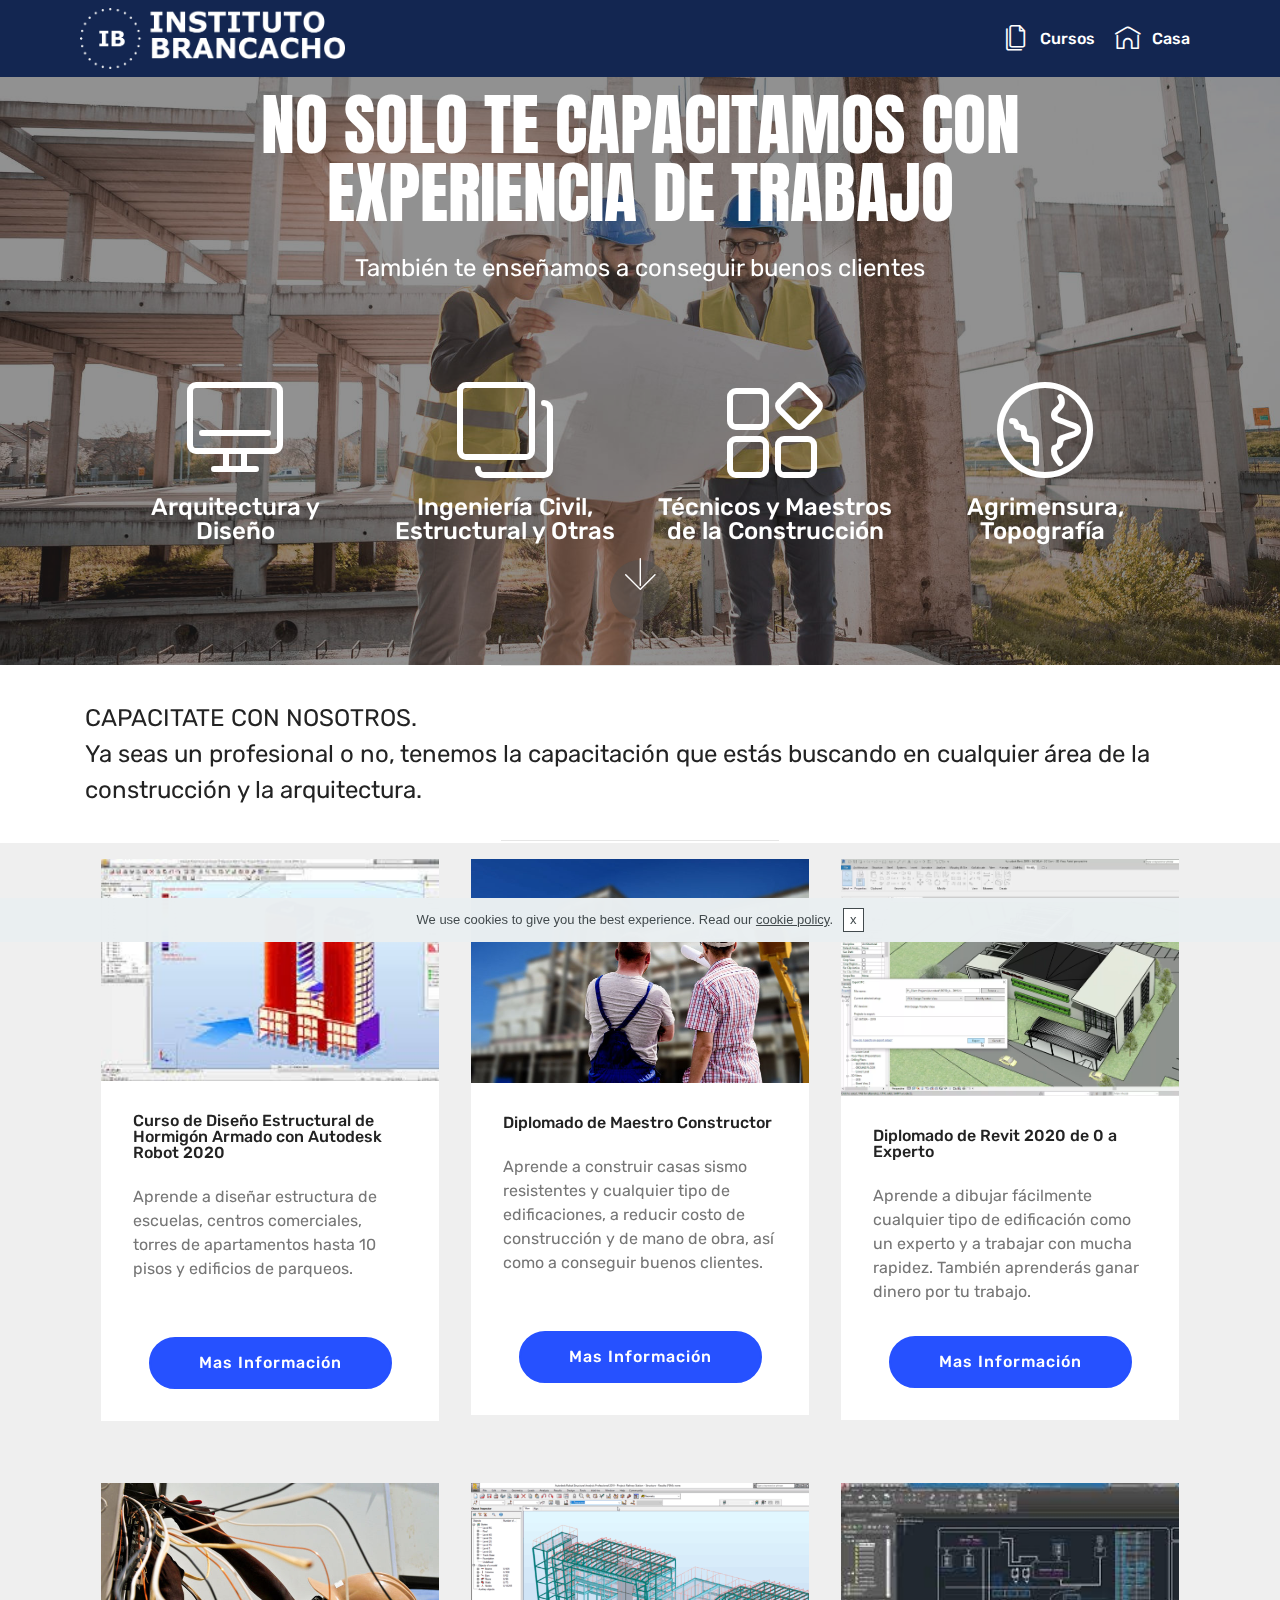
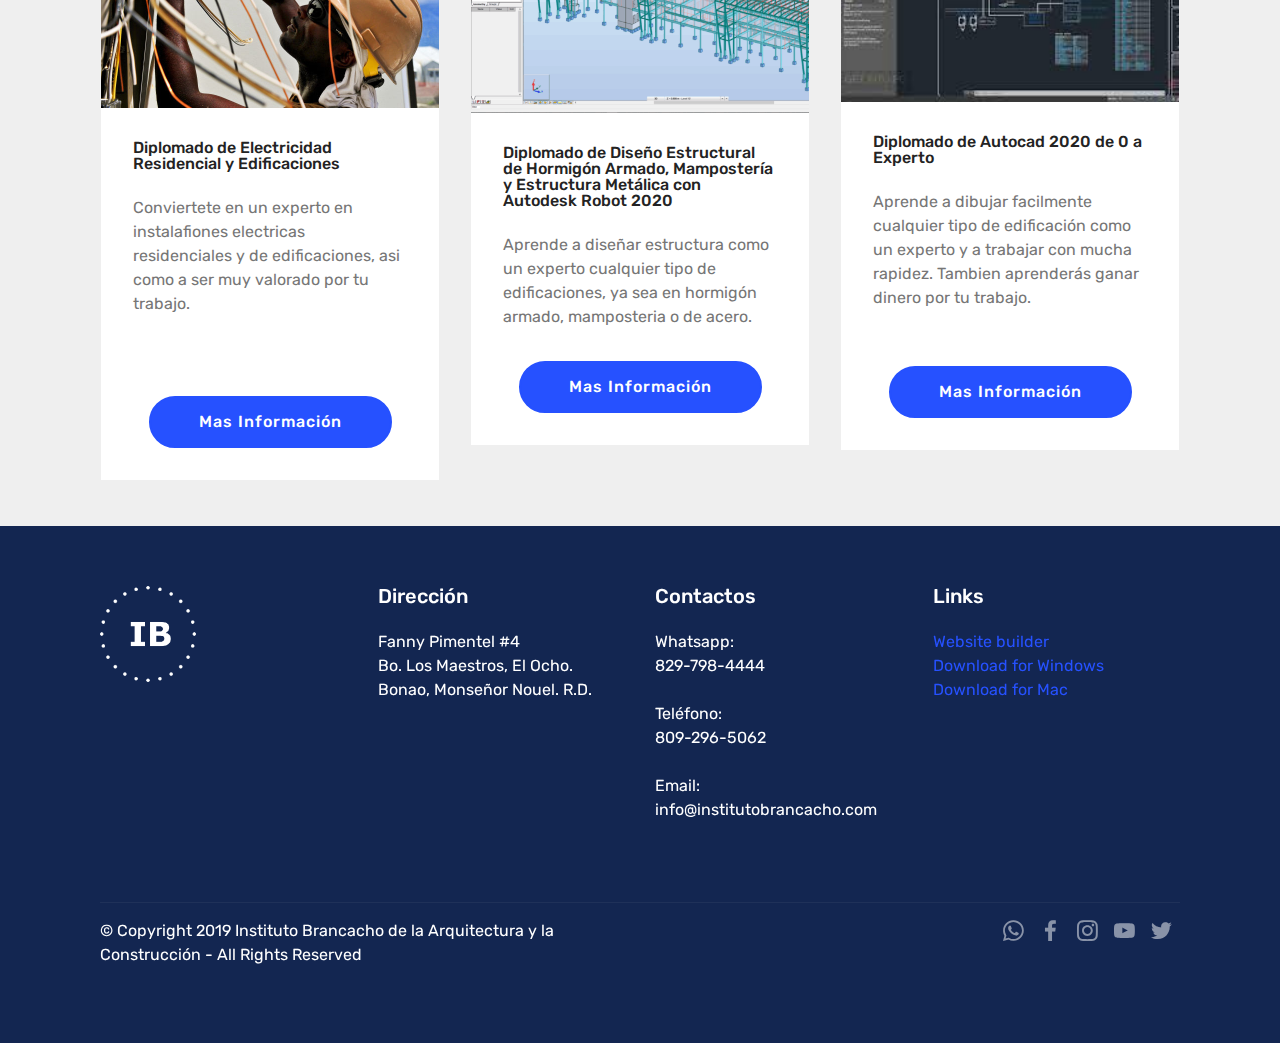
<file: index.html>
<!DOCTYPE html>
<html  >
<head>
  <!-- Site made with Mobirise Website Builder v4.10.15, https://mobirise.com -->
  <meta charset="UTF-8">
  <meta http-equiv="X-UA-Compatible" content="IE=edge">
  <meta name="generator" content="Mobirise v4.10.15, mobirise.com">
  <meta name="viewport" content="width=device-width, initial-scale=1, minimum-scale=1">
  <link rel="shortcut icon" href="assets/images/instituto-brancacho-blanco-580x133.png" type="image/x-icon">
  <meta name="description" content="">
  
  <title>Home</title>
  <link rel="stylesheet" href="assets/web/assets/mobirise-icons-bold/mobirise-icons-bold.css">
  <link rel="stylesheet" href="assets/web/assets/mobirise-icons/mobirise-icons.css">
  <link rel="stylesheet" href="assets/bootstrap/css/bootstrap.min.css">
  <link rel="stylesheet" href="assets/bootstrap/css/bootstrap-grid.min.css">
  <link rel="stylesheet" href="assets/bootstrap/css/bootstrap-reboot.min.css">
  <link rel="stylesheet" href="assets/gdpr-plugin/gdpr-styles.css">
  <link rel="stylesheet" href="assets/tether/tether.min.css">
  <link rel="stylesheet" href="assets/dropdown/css/style.css">
  <link rel="stylesheet" href="assets/socicon/css/styles.css">
  <link rel="stylesheet" href="assets/theme/css/style.css">
  <link rel="preload" as="style" href="assets/mobirise/css/mbr-additional.css"><link rel="stylesheet" href="assets/mobirise/css/mbr-additional.css" type="text/css">
  
  
  
</head>
<body>
  <section class="menu cid-qTkzRZLJNu" once="menu" id="menu1-0">

    

    <nav class="navbar navbar-expand beta-menu navbar-dropdown align-items-center navbar-fixed-top navbar-toggleable-sm">
        <button class="navbar-toggler navbar-toggler-right" type="button" data-toggle="collapse" data-target="#navbarSupportedContent" aria-controls="navbarSupportedContent" aria-expanded="false" aria-label="Toggle navigation">
            <div class="hamburger">
                <span></span>
                <span></span>
                <span></span>
                <span></span>
            </div>
        </button>
        <div class="menu-logo">
            <div class="navbar-brand">
                <span class="navbar-logo">
                    <a href="https://mobirise.com">
                         <img src="assets/images/instituto-brancacho-blanco-580x133.png" alt="Mobirise" title="" style="height: 3.8rem;">
                    </a>
                </span>
                
            </div>
        </div>
        <div class="collapse navbar-collapse" id="navbarSupportedContent">
            <ul class="navbar-nav nav-dropdown nav-right" data-app-modern-menu="true"><li class="nav-item">
                    <a class="nav-link link text-white display-4" href="page1.html#header16-5"><span class="mbrib-pages mbr-iconfont mbr-iconfont-btn"></span>
                        Cursos</a>
                </li>
                <li class="nav-item">
                    <a class="nav-link link text-white display-4" href="index.html#header12-3"><span class="mbrib-home mbr-iconfont mbr-iconfont-btn"></span>Casa</a>
                </li></ul>
            
        </div>
    </nav>
</section>

<section class="engine"><a href="https://mobirise.info/z">best css templates</a></section><section class="header12 cid-rDi6TdnrAh mbr-parallax-background" id="header12-3">

    

    <div class="mbr-overlay" style="opacity: 0.5; background-color: rgb(35, 35, 35);">
    </div>

    <div class="container  ">
            <div class="media-container">
                <div class="col-md-12 align-center">
                    <h1 class="mbr-section-title pb-3 mbr-white mbr-bold mbr-fonts-style display-1"><span style="font-weight: normal;">
                        NO SOLO TE CAPACITAMOS CON EXPERIENCIA DE TRABAJO</span></h1>
                    <p class="mbr-text pb-3 mbr-white mbr-fonts-style display-5">También te enseñamos a conseguir buenos clientes</p>
                    

                    <div class="icons-media-container mbr-white">
                        <div class="card col-12 col-md-6 col-lg-3">
                            <div class="icon-block">
                            <a href="https://mobirise.co/">
                                <span class="mbr-iconfont mbrib-desktop"></span>
                            </a>
                            </div>
                            <h5 class="mbr-fonts-style display-5">
                                Arquitectura y Diseño</h5>
                        </div>

                        <div class="card col-12 col-md-6 col-lg-3">
                            <div class="icon-block">
                                <a href="https://mobirise.co/">
                                    <span class="mbr-iconfont mbrib-layers"></span>
                                </a>
                            </div>
                            <h5 class="mbr-fonts-style display-5">Ingeniería Civil, Estructural y Otras</h5>
                        </div>

                        <div class="card col-12 col-md-6 col-lg-3">
                            <div class="icon-block">
                                <a href="https://mobirise.co/">
                                    <span class="mbr-iconfont mbrib-extension"></span>
                                </a>
                            </div>
                            <h5 class="mbr-fonts-style display-5">Técnicos  y Maestros de la Construcción</h5>
                        </div>

                        <div class="card col-12 col-md-6 col-lg-3">
                            <div class="icon-block">
                                <a href="https://mobirise.co/">
                                    <span class="mbr-iconfont mbrib-globe"></span>
                                </a>
                            </div>
                            <h5 class="mbr-fonts-style display-5">Agrimensura, Topografía&nbsp;</h5>
                        </div>
                    </div>
                </div>
            </div>
    </div>

    <div class="mbr-arrow hidden-sm-down" aria-hidden="true">
        <a href="#next">
            <i class="mbri-down mbr-iconfont"></i>
        </a>
    </div>
</section>

<section class="mbr-section article content9 cid-rDicJwMORf" id="content9-4">
    
     

    <div class="container">
        <div class="inner-container" style="width: 100%;">
            <hr class="line" style="width: 25%;">
            <div class="section-text align-center mbr-fonts-style display-5">CAPACITATE CON NOSOTROS.
<div>Ya seas un profesional o no, tenemos la capacitación que estás buscando en cualquier área de la construcción y la arquitectura.</div></div>
            <hr class="line" style="width: 25%;">
        </div>
        </div>
</section>

<section class="features3 cid-rDicLe3s1L" id="features3-5">

    

    
    <div class="container">
        <div class="media-container-row">
            <div class="card p-3 col-12 col-md-6 col-lg-4">
                <div class="card-wrapper">
                    <div class="card-img">
                        <img src="assets/images/descarga-300x168.jpeg" alt="Mobirise" title="">
                    </div>
                    <div class="card-box">
                        <h4 class="card-title mbr-fonts-style display-7">
                            Curso de Diseño Estructural de Hormigón Armado con Autodesk Robot 2020</h4>
                        <p class="mbr-text mbr-fonts-style display-7">
                            Aprende a diseñar estructura de escuelas, centros comerciales, torres de apartamentos hasta 10 pisos y edificios de parqueos.<br><br></p>
                    </div>
                    <div class="mbr-section-btn text-center"><a href="https://mobirise.co" class="btn btn-primary display-4">
                            Mas Información</a></div>
                </div>
            </div>

            <div class="card p-3 col-12 col-md-6 col-lg-4">
                <div class="card-wrapper">
                    <div class="card-img">
                        <img src="assets/images/mbr-676x447.jpg" alt="Mobirise" title="">
                    </div>
                    <div class="card-box">
                        <h4 class="card-title mbr-fonts-style display-7">
                            Diplomado de Maestro Constructor</h4>
                        <p class="mbr-text mbr-fonts-style display-7">
                            Aprende a construir casas sismo resistentes y cualquier tipo de edificaciones, a reducir costo de construcción y de mano de obra, así como a conseguir buenos clientes.<br><br></p>
                    </div>
                    <div class="mbr-section-btn text-center"><a href="https://mobirise.co" class="btn btn-primary display-4">
                            Mas Información</a></div>
                </div>
            </div>

            <div class="card p-3 col-12 col-md-6 col-lg-4">
                <div class="card-wrapper">
                    <div class="card-img">
                        <img src="assets/images/interoperability-ifc-large-1-1920x1080.webp" alt="Mobirise" title="">
                    </div>
                    <div class="card-box">
                        <h4 class="card-title mbr-fonts-style display-7">
                            Diplomado de Revit 2020 de 0 a Experto</h4>
                        <p class="mbr-text mbr-fonts-style display-7">
                            Aprende a dibujar fácilmente cualquier tipo de edificación como un experto y a trabajar con mucha rapidez. También aprenderás ganar dinero por tu trabajo.</p>
                    </div>
                    <div class="mbr-section-btn text-center"><a href="https://mobirise.co" class="btn btn-primary display-4">
                            Mas Información</a></div>
                </div>
            </div>

            
        </div>
    </div>
</section>

<section class="features3 cid-rDicLYHOHs" id="features3-6">

    

    
    <div class="container">
        <div class="media-container-row">
            <div class="card p-3 col-12 col-md-6 col-lg-4">
                <div class="card-wrapper">
                    <div class="card-img">
                        <img src="assets/images/mbr-676x450.jpg" alt="Mobirise" title="">
                    </div>
                    <div class="card-box">
                        <h4 class="card-title mbr-fonts-style display-7">Diplomado de Electricidad Residencial y Edificaciones</h4>
                        <p class="mbr-text mbr-fonts-style display-7">
                            Conviertete en un experto en instalafiones electricas residenciales y de edificaciones, asi como a ser muy valorado por tu trabajo.<br><br><br></p>
                    </div>
                    <div class="mbr-section-btn text-center"><a href="https://mobirise.co" class="btn btn-primary display-4">
                            Mas Información</a></div>
                </div>
            </div>

            <div class="card p-3 col-12 col-md-6 col-lg-4">
                <div class="card-wrapper">
                    <div class="card-img">
                        <img src="assets/images/09-robot-1-676x380.png" alt="Mobirise" title="">
                    </div>
                    <div class="card-box">
                        <h4 class="card-title mbr-fonts-style display-7">Diplomado de Diseño Estructural de Hormigón Armado, Mampostería y Estructura Metálica con Autodesk Robot 2020</h4>
                        <p class="mbr-text mbr-fonts-style display-7">
                            Aprende a diseñar estructura como un experto cualquier tipo de edificaciones, ya sea en hormigón armado, mamposteria o de acero.<br></p>
                    </div>
                    <div class="mbr-section-btn text-center"><a href="https://mobirise.co" class="btn btn-primary display-4">
                            Mas Información</a></div>
                </div>
            </div>

            <div class="card p-3 col-12 col-md-6 col-lg-4">
                <div class="card-wrapper">
                    <div class="card-img">
                        <img src="assets/images/autocad-1-300x168.jpeg" alt="Mobirise" title="">
                    </div>
                    <div class="card-box">
                        <h4 class="card-title mbr-fonts-style display-7">Diplomado de Autocad 2020 de 0 a Experto</h4>
                        <p class="mbr-text mbr-fonts-style display-7">
                            Aprende a dibujar facilmente cualquier tipo de edificación como un experto y a trabajar con mucha rapidez. Tambien aprenderás ganar dinero por tu trabajo.<br><br>
                        </p>
                    </div>
                    <div class="mbr-section-btn text-center"><a href="https://mobirise.co" class="btn btn-primary display-4">
                            Mas Información</a></div>
                </div>
            </div>

            
        </div>
    </div>
</section>

<section class="cid-qTkAaeaxX5" id="footer1-2">

    

    

    <div class="container">
        <div class="media-container-row content text-white">
            <div class="col-12 col-md-3">
                <div class="media-wrap">
                    <a href="https://mobirise.com/">
                        <img src="assets/images/ib-blanco-299x299.png" alt="Mobirise" title="">
                    </a>
                </div>
            </div>
            <div class="col-12 col-md-3 mbr-fonts-style display-7">
                <h5 class="pb-3">
                    Dirección</h5>
                <p class="mbr-text">Fanny Pimentel #4<br>Bo. Los Maestros, El Ocho.<br>Bonao, Monseñor Nouel. R.D.</p>
            </div>
            <div class="col-12 col-md-3 mbr-fonts-style display-7">
                <h5 class="pb-3">
                    Contactos</h5>
                <p class="mbr-text">Whatsapp:<br>829-798-4444<br><br>Teléfono:&nbsp;<br>809-296-5062 &nbsp;<br>&nbsp;<br>Email: <br>info@institutobrancacho.com &nbsp; &nbsp; &nbsp; &nbsp; &nbsp; &nbsp; &nbsp; &nbsp;&nbsp;<br><br></p>
            </div>
            <div class="col-12 col-md-3 mbr-fonts-style display-7">
                <h5 class="pb-3">
                    Links
                </h5>
                <p class="mbr-text">
                    <a class="text-primary" href="https://mobirise.com/">Website builder</a>
                    <br><a class="text-primary" href="https://mobirise.com/mobirise-free-win.zip">Download for Windows</a>
                    <br><a class="text-primary" href="https://mobirise.com/mobirise-free-mac.zip">Download for Mac</a>
                </p>
            </div>
        </div>
        <div class="footer-lower">
            <div class="media-container-row">
                <div class="col-sm-12">
                    <hr>
                </div>
            </div>
            <div class="media-container-row mbr-white">
                <div class="col-sm-6 copyright">
                    <p class="mbr-text mbr-fonts-style display-7">
                        © Copyright 2019 Instituto Brancacho de la Arquitectura y la Construcción - All Rights Reserved
                    </p>
                </div>
                <div class="col-md-6">
                    <div class="social-list align-right">
                        <div class="soc-item">
                            <a href="https://twitter.com/mobirise" target="_blank">
                                <span class="mbr-iconfont mbr-iconfont-social socicon-whatsapp socicon"></span>
                            </a>
                        </div>
                        <div class="soc-item">
                            <a href="https://www.facebook.com/pages/Mobirise/1616226671953247" target="_blank">
                                <span class="mbr-iconfont mbr-iconfont-social socicon-facebook socicon"></span>
                            </a>
                        </div>
                        <div class="soc-item">
                            <a href="https://www.youtube.com/c/mobirise" target="_blank">
                                <span class="mbr-iconfont mbr-iconfont-social socicon-instagram socicon"></span>
                            </a>
                        </div>
                        <div class="soc-item">
                            <a href="https://instagram.com/mobirise" target="_blank">
                                <span class="mbr-iconfont mbr-iconfont-social socicon-youtube socicon"></span>
                            </a>
                        </div>
                        <div class="soc-item">
                            <a href="https://plus.google.com/u/0/+Mobirise" target="_blank">
                                <span class="mbr-iconfont mbr-iconfont-social socicon-twitter socicon"></span>
                            </a>
                        </div>
                        
                    </div>
                </div>
            </div>
        </div>
    </div>
</section>


  <script src="assets/web/assets/jquery/jquery.min.js"></script>
  <script src="assets/popper/popper.min.js"></script>
  <script src="assets/bootstrap/js/bootstrap.min.js"></script>
  <script src="assets/smoothscroll/smooth-scroll.js"></script>
  <script src="assets/tether/tether.min.js"></script>
  <script src="assets/dropdown/js/nav-dropdown.js"></script>
  <script src="assets/dropdown/js/navbar-dropdown.js"></script>
  <script src="assets/touchswipe/jquery.touch-swipe.min.js"></script>
  <script src="assets/vimeoplayer/jquery.mb.vimeo_player.js"></script>
  <script src="assets/parallax/jarallax.min.js"></script>
  <script src="assets/cookies-alert-plugin/cookies-alert-core.js"></script>
  <script src="assets/cookies-alert-plugin/cookies-alert-script.js"></script>
  <script src="assets/theme/js/script.js"></script>
  
  
<input name="cookieData" type="hidden" data-cookie-colorText='#424a4d' data-cookie-colorBg='rgba(234, 239, 241, 0.99)' data-cookie-colorButton='#ffffff' data-cookie-colorLink='#424a4d' data-cookie-underlineLink='true' data-cookie-text="We use cookies to give you the best experience. Read our <a href='privacy.html'>cookie policy</a>.">
  </body>
</html>
</file>
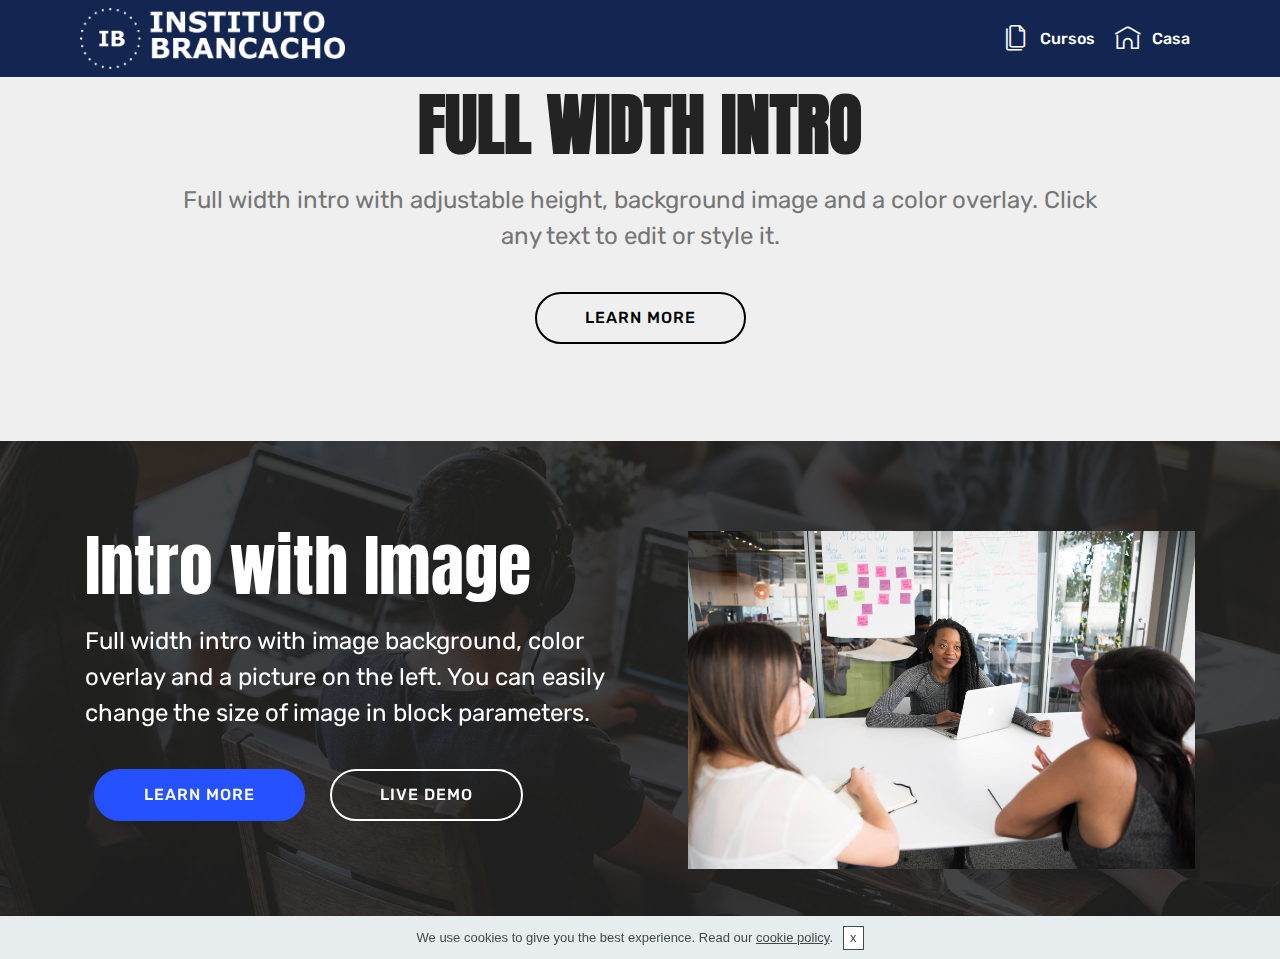
<file: page1.html>
<!DOCTYPE html>
<html  >
<head>
  <!-- Site made with Mobirise Website Builder v4.10.15, https://mobirise.com -->
  <meta charset="UTF-8">
  <meta http-equiv="X-UA-Compatible" content="IE=edge">
  <meta name="generator" content="Mobirise v4.10.15, mobirise.com">
  <meta name="viewport" content="width=device-width, initial-scale=1, minimum-scale=1">
  <link rel="shortcut icon" href="assets/images/instituto-brancacho-blanco-580x133.png" type="image/x-icon">
  <meta name="description" content="Website Creator Description">
  
  <title>Page 1</title>
  <link rel="stylesheet" href="assets/web/assets/mobirise-icons-bold/mobirise-icons-bold.css">
  <link rel="stylesheet" href="assets/web/assets/mobirise-icons/mobirise-icons.css">
  <link rel="stylesheet" href="assets/bootstrap/css/bootstrap.min.css">
  <link rel="stylesheet" href="assets/bootstrap/css/bootstrap-grid.min.css">
  <link rel="stylesheet" href="assets/bootstrap/css/bootstrap-reboot.min.css">
  <link rel="stylesheet" href="assets/dropdown/css/style.css">
  <link rel="stylesheet" href="assets/tether/tether.min.css">
  <link rel="stylesheet" href="assets/gdpr-plugin/gdpr-styles.css">
  <link rel="stylesheet" href="assets/theme/css/style.css">
  <link rel="preload" as="style" href="assets/mobirise/css/mbr-additional.css"><link rel="stylesheet" href="assets/mobirise/css/mbr-additional.css" type="text/css">
  
  
  
</head>
<body>
  <section class="menu cid-qTkzRZLJNu" once="menu" id="menu1-4">

    

    <nav class="navbar navbar-expand beta-menu navbar-dropdown align-items-center navbar-fixed-top navbar-toggleable-sm">
        <button class="navbar-toggler navbar-toggler-right" type="button" data-toggle="collapse" data-target="#navbarSupportedContent" aria-controls="navbarSupportedContent" aria-expanded="false" aria-label="Toggle navigation">
            <div class="hamburger">
                <span></span>
                <span></span>
                <span></span>
                <span></span>
            </div>
        </button>
        <div class="menu-logo">
            <div class="navbar-brand">
                <span class="navbar-logo">
                    <a href="https://mobirise.com">
                         <img src="assets/images/instituto-brancacho-blanco-580x133.png" alt="Mobirise" title="" style="height: 3.8rem;">
                    </a>
                </span>
                
            </div>
        </div>
        <div class="collapse navbar-collapse" id="navbarSupportedContent">
            <ul class="navbar-nav nav-dropdown nav-right" data-app-modern-menu="true"><li class="nav-item">
                    <a class="nav-link link text-white display-4" href="page1.html#header16-5"><span class="mbrib-pages mbr-iconfont mbr-iconfont-btn"></span>
                        Cursos</a>
                </li>
                <li class="nav-item">
                    <a class="nav-link link text-white display-4" href="index.html#header12-3"><span class="mbrib-home mbr-iconfont mbr-iconfont-btn"></span>Casa</a>
                </li></ul>
            
        </div>
    </nav>
</section>

<section class="engine"><a href="https://mobirise.info/l">free web templates</a></section><section class="header1 cid-rDlbzDAq0O" id="header16-5">

    

    

    <div class="container">
        <div class="row justify-content-md-center">
            <div class="col-md-10 align-center">
                <h1 class="mbr-section-title mbr-bold pb-3 mbr-fonts-style display-1">
                    FULL WIDTH INTRO
                </h1>
                
                <p class="mbr-text pb-3 mbr-fonts-style display-5">
                    Full width intro with adjustable height, background image and a color overlay. Click any text to edit or style it.
                </p>
                <div class="mbr-section-btn"><a class="btn btn-md btn-black-outline display-4" href="https://mobirise.co">LEARN MORE</a>
                </div>
            </div>
        </div>
    </div>

</section>

<section class="header3 cid-rDlbDwTnI2 mbr-parallax-background" id="header3-6">

    

    <div class="mbr-overlay" style="opacity: 0.8; background-color: rgb(35, 35, 35);">
    </div>

    <div class="container">
        <div class="media-container-row">
            <div class="mbr-figure" style="width: 100%;">
                <img src="assets/images/background2.jpg" alt="Mobirise">
            </div>

            <div class="media-content">
                <h1 class="mbr-section-title mbr-white pb-3 mbr-fonts-style display-1">
                    Intro with Image
                </h1>
                
                <div class="mbr-section-text mbr-white pb-3 ">
                    <p class="mbr-text mbr-fonts-style display-5">
                        Full width intro with image background, color overlay and a picture on the left. You can easily change the size of image in block parameters.
                    </p>
                </div>
                <div class="mbr-section-btn">
                    <a class="btn btn-md btn-primary display-4" href="https://mobirise.co">LEARN MORE</a>
                    <a class="btn btn-md btn-white-outline display-4" href="https://mobirise.co">LIVE DEMO</a>
                </div>
            </div>
        </div>
    </div>

</section>


  <script src="assets/popper/popper.min.js"></script>
  <script src="assets/web/assets/jquery/jquery.min.js"></script>
  <script src="assets/bootstrap/js/bootstrap.min.js"></script>
  <script src="assets/smoothscroll/smooth-scroll.js"></script>
  <script src="assets/cookies-alert-plugin/cookies-alert-core.js"></script>
  <script src="assets/cookies-alert-plugin/cookies-alert-script.js"></script>
  <script src="assets/dropdown/js/nav-dropdown.js"></script>
  <script src="assets/dropdown/js/navbar-dropdown.js"></script>
  <script src="assets/touchswipe/jquery.touch-swipe.min.js"></script>
  <script src="assets/parallax/jarallax.min.js"></script>
  <script src="assets/tether/tether.min.js"></script>
  <script src="assets/theme/js/script.js"></script>
  
  
<input name="cookieData" type="hidden" data-cookie-colorText='#424a4d' data-cookie-colorBg='rgba(234, 239, 241, 0.99)' data-cookie-colorButton='#ffffff' data-cookie-colorLink='#424a4d' data-cookie-underlineLink='true' data-cookie-text="We use cookies to give you the best experience. Read our <a href='privacy.html'>cookie policy</a>.">
  </body>
</html>
</file>
<file: assets/web/assets/mobirise-icons-bold/mobirise-icons-bold.css>
@font-face {
  font-family: 'mobirise-icons-bold';
  font-display: swap;
  src:  url('mobirise-icons-bold.eot?m1l4yr');
  src:  url('mobirise-icons-bold.eot?m1l4yr#iefix') format('embedded-opentype'),
    url('mobirise-icons-bold.ttf?m1l4yr') format('truetype'),
    url('mobirise-icons-bold.woff?m1l4yr') format('woff'),
    url('mobirise-icons-bold.svg?m1l4yr#mobirise-icons-bold') format('svg');
  font-weight: normal;
  font-style: normal;
}

[class^="mbrib-"], [class*="mbrib-"] {
  /* use !important to prevent issues with browser extensions that change fonts */
  font-family: 'mobirise-icons-bold' !important;
  speak: none;
  font-style: normal;
  font-weight: normal;
  font-variant: normal;
  text-transform: none;
  line-height: 1;

  /* Better Font Rendering =========== */
  -webkit-font-smoothing: antialiased;
  -moz-osx-font-smoothing: grayscale;
}

.mbrib-add-submenu:before {
  content: "\e900";
}
.mbrib-alert:before {
  content: "\e901";
}
.mbrib-align-center:before {
  content: "\e902";
}
.mbrib-align-justify:before {
  content: "\e903";
}
.mbrib-align-left:before {
  content: "\e904";
}
.mbrib-align-right:before {
  content: "\e905";
}
.mbrib-android:before {
  content: "\e906";
}
.mbrib-apple:before {
  content: "\e907";
}
.mbrib-arrow-down:before {
  content: "\e908";
}
.mbrib-arrow-next:before {
  content: "\e909";
}
.mbrib-arrow-prev:before {
  content: "\e90a";
}
.mbrib-arrow-up:before {
  content: "\e90b";
}
.mbrib-bold:before {
  content: "\e90c";
}
.mbrib-bookmark:before {
  content: "\e90d";
}
.mbrib-bootstrap:before {
  content: "\e90e";
}
.mbrib-briefcase:before {
  content: "\e90f";
}
.mbrib-browse:before {
  content: "\e910";
}
.mbrib-bulleted-list:before {
  content: "\e911";
}
.mbrib-calendar:before {
  content: "\e912";
}
.mbrib-camera:before {
  content: "\e913";
}
.mbrib-cart-add:before {
  content: "\e914";
}
.mbrib-cart-full:before {
  content: "\e915";
}
.mbrib-cash:before {
  content: "\e916";
}
.mbrib-change-style:before {
  content: "\e917";
}
.mbrib-chat:before {
  content: "\e918";
}
.mbrib-clock:before {
  content: "\e919";
}
.mbrib-close:before {
  content: "\e91a";
}
.mbrib-cloud:before {
  content: "\e91b";
}
.mbrib-code:before {
  content: "\e91c";
}
.mbrib-contact-form:before {
  content: "\e91d";
}
.mbrib-credit-card:before {
  content: "\e91e";
}
.mbrib-cursor-click:before {
  content: "\e91f";
}
.mbrib-cust-feedback:before {
  content: "\e920";
}
.mbrib-database:before {
  content: "\e921";
}
.mbrib-delivery:before {
  content: "\e922";
}
.mbrib-desktop:before {
  content: "\e923";
}
.mbrib-devices:before {
  content: "\e924";
}
.mbrib-down:before {
  content: "\e925";
}
.mbrib-download:before {
  content: "\e926";
}
.mbrib-drag-n-drop:before {
  content: "\e927";
}
.mbrib-drag-n-drop2:before {
  content: "\e928";
}
.mbrib-edit:before {
  content: "\e929";
}
.mbrib-edit2:before {
  content: "\e92a";
}
.mbrib-error:before {
  content: "\e92b";
}
.mbrib-extension:before {
  content: "\e92c";
}
.mbrib-features:before {
  content: "\e92d";
}
.mbrib-file:before {
  content: "\e92e";
}
.mbrib-flag:before {
  content: "\e92f";
}
.mbrib-folder:before {
  content: "\e930";
}
.mbrib-gift:before {
  content: "\e931";
}
.mbrib-github:before {
  content: "\e932";
}
.mbrib-globe-2:before {
  content: "\e933";
}
.mbrib-globe:before {
  content: "\e934";
}
.mbrib-growing-chart:before {
  content: "\e935";
}
.mbrib-hearth:before {
  content: "\e936";
}
.mbrib-help:before {
  content: "\e937";
}
.mbrib-home:before {
  content: "\e938";
}
.mbrib-hot-cup:before {
  content: "\e939";
}
.mbrib-idea:before {
  content: "\e93a";
}
.mbrib-image-gallery:before {
  content: "\e93b";
}
.mbrib-image-slider:before {
  content: "\e93c";
}
.mbrib-info:before {
  content: "\e93d";
}
.mbrib-italic:before {
  content: "\e93e";
}
.mbrib-key:before {
  content: "\e93f";
}
.mbrib-laptop:before {
  content: "\e940";
}
.mbrib-layers:before {
  content: "\e941";
}
.mbrib-left-right:before {
  content: "\e942";
}
.mbrib-left:before {
  content: "\e943";
}
.mbrib-letter:before {
  content: "\e944";
}
.mbrib-like:before {
  content: "\e945";
}
.mbrib-link:before {
  content: "\e946";
}
.mbrib-lock:before {
  content: "\e947";
}
.mbrib-login:before {
  content: "\e948";
}
.mbrib-logout:before {
  content: "\e949";
}
.mbrib-magic-stick:before {
  content: "\e94a";
}
.mbrib-map-pin:before {
  content: "\e94b";
}
.mbrib-menu:before {
  content: "\e94c";
}
.mbrib-mobile:before {
  content: "\e94d";
}
.mbrib-mobile2:before {
  content: "\e94e";
}
.mbrib-mobirise:before {
  content: "\e94f";
}
.mbrib-more-horizontal:before {
  content: "\e950";
}
.mbrib-more-vertical:before {
  content: "\e951";
}
.mbrib-music:before {
  content: "\e952";
}
.mbrib-new-file:before {
  content: "\e953";
}
.mbrib-numbered-list:before {
  content: "\e954";
}
.mbrib-opened-folder:before {
  content: "\e955";
}
.mbrib-pages:before {
  content: "\e956";
}
.mbrib-paper-plane:before {
  content: "\e957";
}
.mbrib-paperclip:before {
  content: "\e958";
}
.mbrib-photo:before {
  content: "\e959";
}
.mbrib-photos:before {
  content: "\e95a";
}
.mbrib-pin:before {
  content: "\e95b";
}
.mbrib-play:before {
  content: "\e95c";
}
.mbrib-plus:before {
  content: "\e95d";
}
.mbrib-preview:before {
  content: "\e95e";
}
.mbrib-print:before {
  content: "\e95f";
}
.mbrib-protect:before {
  content: "\e960";
}
.mbrib-question:before {
  content: "\e961";
}
.mbrib-quote-left:before {
  content: "\e962";
}
.mbrib-quote-right:before {
  content: "\e963";
}
.mbrib-redo:before {
  content: "\e964";
}
.mbrib-refresh:before {
  content: "\e965";
}
.mbrib-responsive:before {
  content: "\e966";
}
.mbrib-right:before {
  content: "\e967";
}
.mbrib-rocket:before {
  content: "\e968";
}
.mbrib-sad-face:before {
  content: "\e969";
}
.mbrib-sale:before {
  content: "\e96a";
}
.mbrib-save:before {
  content: "\e96b";
}
.mbrib-search:before {
  content: "\e96c";
}
.mbrib-setting:before {
  content: "\e96d";
}
.mbrib-setting2:before {
  content: "\e96e";
}
.mbrib-setting3:before {
  content: "\e96f";
}
.mbrib-share:before {
  content: "\e970";
}
.mbrib-shopping-bag:before {
  content: "\e971";
}
.mbrib-shopping-basket:before {
  content: "\e972";
}
.mbrib-shopping-cart:before {
  content: "\e973";
}
.mbrib-sites:before {
  content: "\e974";
}
.mbrib-smile-face:before {
  content: "\e975";
}
.mbrib-speed:before {
  content: "\e976";
}
.mbrib-star:before {
  content: "\e977";
}
.mbrib-success:before {
  content: "\e978";
}
.mbrib-sun:before {
  content: "\e979";
}
.mbrib-sun2:before {
  content: "\e97a";
}
.mbrib-tablet-vertical:before {
  content: "\e97b";
}
.mbrib-tablet:before {
  content: "\e97c";
}
.mbrib-target:before {
  content: "\e97d";
}
.mbrib-timer:before {
  content: "\e97e";
}
.mbrib-to-ftp:before {
  content: "\e97f";
}
.mbrib-to-local-drive:before {
  content: "\e980";
}
.mbrib-touch-swipe:before {
  content: "\e981";
}
.mbrib-touch:before {
  content: "\e982";
}
.mbrib-trash:before {
  content: "\e983";
}
.mbrib-underline:before {
  content: "\e984";
}
.mbrib-undo:before {
  content: "\e985";
}
.mbrib-unlink:before {
  content: "\e986";
}
.mbrib-unlock:before {
  content: "\e987";
}
.mbrib-up-down:before {
  content: "\e988";
}
.mbrib-up:before {
  content: "\e989";
}
.mbrib-update:before {
  content: "\e98a";
}
.mbrib-upload:before {
  content: "\e98b";
}
.mbrib-user:before {
  content: "\e98c";
}
.mbrib-user2:before {
  content: "\e98d";
}
.mbrib-users:before {
  content: "\e98e";
}
.mbrib-video-play:before {
  content: "\e98f";
}
.mbrib-video:before {
  content: "\e990";
}
.mbrib-watch:before {
  content: "\e991";
}
.mbrib-website-theme:before {
  content: "\e992";
}
.mbrib-wifi:before {
  content: "\e993";
}
.mbrib-windows:before {
  content: "\e994";
}
.mbrib-zoom-out:before {
  content: "\e995";
}
</file>
<file: assets/web/assets/mobirise-icons/mobirise-icons.css>
@font-face {
  font-family: 'MobiriseIcons';
  src:  url('mobirise-icons.eot?spat4u');
  src:  url('mobirise-icons.eot?spat4u#iefix') format('embedded-opentype'),
    url('mobirise-icons.ttf?spat4u') format('truetype'),
    url('mobirise-icons.woff?spat4u') format('woff'),
    url('mobirise-icons.svg?spat4u#MobiriseIcons') format('svg');
  font-weight: normal;
  font-style: normal;
  font-display: swap;
}

[class^="mbri-"], [class*=" mbri-"] {
  /* use !important to prevent issues with browser extensions that change fonts */
  font-family: MobiriseIcons !important;
  speak: none;
  font-style: normal;
  font-weight: normal;
  font-variant: normal;
  text-transform: none;
  line-height: 1;

  /* Better Font Rendering =========== */
  -webkit-font-smoothing: antialiased;
  -moz-osx-font-smoothing: grayscale;
}

.mbri-add-submenu:before {
  content: "\e900";
}
.mbri-alert:before {
  content: "\e901";
}
.mbri-align-center:before {
  content: "\e902";
}
.mbri-align-justify:before {
  content: "\e903";
}
.mbri-align-left:before {
  content: "\e904";
}
.mbri-align-right:before {
  content: "\e905";
}
.mbri-android:before {
  content: "\e906";
}
.mbri-apple:before {
  content: "\e907";
}
.mbri-arrow-down:before {
  content: "\e908";
}
.mbri-arrow-next:before {
  content: "\e909";
}
.mbri-arrow-prev:before {
  content: "\e90a";
}
.mbri-arrow-up:before {
  content: "\e90b";
}
.mbri-bold:before {
  content: "\e90c";
}
.mbri-bookmark:before {
  content: "\e90d";
}
.mbri-bootstrap:before {
  content: "\e90e";
}
.mbri-briefcase:before {
  content: "\e90f";
}
.mbri-browse:before {
  content: "\e910";
}
.mbri-bulleted-list:before {
  content: "\e911";
}
.mbri-calendar:before {
  content: "\e912";
}
.mbri-camera:before {
  content: "\e913";
}
.mbri-cart-add:before {
  content: "\e914";
}
.mbri-cart-full:before {
  content: "\e915";
}
.mbri-cash:before {
  content: "\e916";
}
.mbri-change-style:before {
  content: "\e917";
}
.mbri-chat:before {
  content: "\e918";
}
.mbri-clock:before {
  content: "\e919";
}
.mbri-close:before {
  content: "\e91a";
}
.mbri-cloud:before {
  content: "\e91b";
}
.mbri-code:before {
  content: "\e91c";
}
.mbri-contact-form:before {
  content: "\e91d";
}
.mbri-credit-card:before {
  content: "\e91e";
}
.mbri-cursor-click:before {
  content: "\e91f";
}
.mbri-cust-feedback:before {
  content: "\e920";
}
.mbri-database:before {
  content: "\e921";
}
.mbri-delivery:before {
  content: "\e922";
}
.mbri-desktop:before {
  content: "\e923";
}
.mbri-devices:before {
  content: "\e924";
}
.mbri-down:before {
  content: "\e925";
}
.mbri-download:before {
  content: "\e989";
}
.mbri-drag-n-drop:before {
  content: "\e927";
}
.mbri-drag-n-drop2:before {
  content: "\e928";
}
.mbri-edit:before {
  content: "\e929";
}
.mbri-edit2:before {
  content: "\e92a";
}
.mbri-error:before {
  content: "\e92b";
}
.mbri-extension:before {
  content: "\e92c";
}
.mbri-features:before {
  content: "\e92d";
}
.mbri-file:before {
  content: "\e92e";
}
.mbri-flag:before {
  content: "\e92f";
}
.mbri-folder:before {
  content: "\e930";
}
.mbri-gift:before {
  content: "\e931";
}
.mbri-github:before {
  content: "\e932";
}
.mbri-globe:before {
  content: "\e933";
}
.mbri-globe-2:before {
  content: "\e934";
}
.mbri-growing-chart:before {
  content: "\e935";
}
.mbri-hearth:before {
  content: "\e936";
}
.mbri-help:before {
  content: "\e937";
}
.mbri-home:before {
  content: "\e938";
}
.mbri-hot-cup:before {
  content: "\e939";
}
.mbri-idea:before {
  content: "\e93a";
}
.mbri-image-gallery:before {
  content: "\e93b";
}
.mbri-image-slider:before {
  content: "\e93c";
}
.mbri-info:before {
  content: "\e93d";
}
.mbri-italic:before {
  content: "\e93e";
}
.mbri-key:before {
  content: "\e93f";
}
.mbri-laptop:before {
  content: "\e940";
}
.mbri-layers:before {
  content: "\e941";
}
.mbri-left-right:before {
  content: "\e942";
}
.mbri-left:before {
  content: "\e943";
}
.mbri-letter:before {
  content: "\e944";
}
.mbri-like:before {
  content: "\e945";
}
.mbri-link:before {
  content: "\e946";
}
.mbri-lock:before {
  content: "\e947";
}
.mbri-login:before {
  content: "\e948";
}
.mbri-logout:before {
  content: "\e949";
}
.mbri-magic-stick:before {
  content: "\e94a";
}
.mbri-map-pin:before {
  content: "\e94b";
}
.mbri-menu:before {
  content: "\e94c";
}
.mbri-mobile:before {
  content: "\e94d";
}
.mbri-mobile2:before {
  content: "\e94e";
}
.mbri-mobirise:before {
  content: "\e94f";
}
.mbri-more-horizontal:before {
  content: "\e950";
}
.mbri-more-vertical:before {
  content: "\e951";
}
.mbri-music:before {
  content: "\e952";
}
.mbri-new-file:before {
  content: "\e953";
}
.mbri-numbered-list:before {
  content: "\e954";
}
.mbri-opened-folder:before {
  content: "\e955";
}
.mbri-pages:before {
  content: "\e956";
}
.mbri-paper-plane:before {
  content: "\e957";
}
.mbri-paperclip:before {
  content: "\e958";
}
.mbri-photo:before {
  content: "\e959";
}
.mbri-photos:before {
  content: "\e95a";
}
.mbri-pin:before {
  content: "\e95b";
}
.mbri-play:before {
  content: "\e95c";
}
.mbri-plus:before {
  content: "\e95d";
}
.mbri-preview:before {
  content: "\e95e";
}
.mbri-print:before {
  content: "\e95f";
}
.mbri-protect:before {
  content: "\e960";
}
.mbri-question:before {
  content: "\e961";
}
.mbri-quote-left:before {
  content: "\e962";
}
.mbri-quote-right:before {
  content: "\e963";
}
.mbri-refresh:before {
  content: "\e964";
}
.mbri-responsive:before {
  content: "\e965";
}
.mbri-right:before {
  content: "\e966";
}
.mbri-rocket:before {
  content: "\e967";
}
.mbri-sad-face:before {
  content: "\e968";
}
.mbri-sale:before {
  content: "\e969";
}
.mbri-save:before {
  content: "\e96a";
}
.mbri-search:before {
  content: "\e96b";
}
.mbri-setting:before {
  content: "\e96c";
}
.mbri-setting2:before {
  content: "\e96d";
}
.mbri-setting3:before {
  content: "\e96e";
}
.mbri-share:before {
  content: "\e96f";
}
.mbri-shopping-bag:before {
  content: "\e970";
}
.mbri-shopping-basket:before {
  content: "\e971";
}
.mbri-shopping-cart:before {
  content: "\e972";
}
.mbri-sites:before {
  content: "\e973";
}
.mbri-smile-face:before {
  content: "\e974";
}
.mbri-speed:before {
  content: "\e975";
}
.mbri-star:before {
  content: "\e976";
}
.mbri-success:before {
  content: "\e977";
}
.mbri-sun:before {
  content: "\e978";
}
.mbri-sun2:before {
  content: "\e979";
}
.mbri-tablet:before {
  content: "\e97a";
}
.mbri-tablet-vertical:before {
  content: "\e97b";
}
.mbri-target:before {
  content: "\e97c";
}
.mbri-timer:before {
  content: "\e97d";
}
.mbri-to-ftp:before {
  content: "\e97e";
}
.mbri-to-local-drive:before {
  content: "\e97f";
}
.mbri-touch-swipe:before {
  content: "\e980";
}
.mbri-touch:before {
  content: "\e981";
}
.mbri-trash:before {
  content: "\e982";
}
.mbri-underline:before {
  content: "\e983";
}
.mbri-unlink:before {
  content: "\e984";
}
.mbri-unlock:before {
  content: "\e985";
}
.mbri-up-down:before {
  content: "\e986";
}
.mbri-up:before {
  content: "\e987";
}
.mbri-update:before {
  content: "\e988";
}
.mbri-upload:before {
 content: "\e926"; 
}
.mbri-user:before {
  content: "\e98a";
}
.mbri-user2:before {
  content: "\e98b";
}
.mbri-users:before {
  content: "\e98c";
}
.mbri-video:before {
  content: "\e98d";
}
.mbri-video-play:before {
  content: "\e98e";
}
.mbri-watch:before {
  content: "\e98f";
}
.mbri-website-theme:before {
  content: "\e990";
}
.mbri-wifi:before {
  content: "\e991";
}
.mbri-windows:before {
  content: "\e992";
}
.mbri-zoom-out:before {
  content: "\e993";
}
.mbri-redo:before {
  content: "\e994";
}
.mbri-undo:before {
  content: "\e995";
}
</file>
<file: assets/gdpr-plugin/gdpr-styles.css>
.gdpr-block {
    padding: 10px;
    font-size: 14px;
    display: block;
    width: 100%;
    text-align: center;
}
.gdpr-block.covert {
	display: none;
}
.textGDPR {
    position: relative;
}
.gdpr-block label span.textGDPR input[name='gdpr']{
    width: 15px;
    height: 15px;
    margin: 0;
    position: absolute;
    top: 2px;
    left: -20px;
}
.gdpr-block label {
    color: #a7a7a7;
    vertical-align: middle;
    user-select: none;
    margin-bottom: 0;
}
</file>
<file: assets/dropdown/css/style.css>
.navbar-dropdown {
  left: 0;
  padding: 0;
  position: absolute;
  right: 0;
  top: 0;
  transition: all 0.45s ease;
  z-index: 1030;
  background: #282828; }
  .navbar-dropdown .navbar-logo {
    margin-right: 0.8rem;
    transition: margin 0.3s ease-in-out;
    vertical-align: middle; }
    .navbar-dropdown .navbar-logo img {
      height: 3.125rem;
      transition: all 0.3s ease-in-out; }
    .navbar-dropdown .navbar-logo.mbr-iconfont {
      font-size: 3.125rem;
      line-height: 3.125rem; }
  .navbar-dropdown .navbar-caption {
    font-weight: 700;
    white-space: normal;
    vertical-align: -4px;
    line-height: 3.125rem !important; }
    .navbar-dropdown .navbar-caption, .navbar-dropdown .navbar-caption:hover {
      color: inherit;
      text-decoration: none; }
  .navbar-dropdown .mbr-iconfont + .navbar-caption {
    vertical-align: -1px; }
  .navbar-dropdown.navbar-fixed-top {
    position: fixed; }
  .navbar-dropdown .navbar-brand span {
    vertical-align: -4px; }
  .navbar-dropdown.bg-color.transparent {
    background: none; }
  .navbar-dropdown.navbar-short .navbar-brand {
    padding: 0.625rem 0; }
    .navbar-dropdown.navbar-short .navbar-brand span {
      vertical-align: -1px; }
  .navbar-dropdown.navbar-short .navbar-caption {
    line-height: 2.375rem !important;
    vertical-align: -2px; }
  .navbar-dropdown.navbar-short .navbar-logo {
    margin-right: 0.5rem; }
    .navbar-dropdown.navbar-short .navbar-logo img {
      height: 2.375rem; }
    .navbar-dropdown.navbar-short .navbar-logo.mbr-iconfont {
      font-size: 2.375rem;
      line-height: 2.375rem; }
  .navbar-dropdown.navbar-short .mbr-table-cell {
    height: 3.625rem; }
  .navbar-dropdown .navbar-close {
    left: 0.6875rem;
    position: fixed;
    top: 0.75rem;
    z-index: 1000; }
  .navbar-dropdown .hamburger-icon {
    content: "";
    display: inline-block;
    vertical-align: middle;
    width: 16px;
    -webkit-box-shadow: 0 -6px 0 1px #282828,0 0 0 1px #282828,0 6px 0 1px #282828;
    -moz-box-shadow: 0 -6px 0 1px #282828,0 0 0 1px #282828,0 6px 0 1px #282828;
    box-shadow: 0 -6px 0 1px #282828,0 0 0 1px #282828,0 6px 0 1px #282828; }

.dropdown-menu .dropdown-toggle[data-toggle="dropdown-submenu"]::after {
  border-bottom: 0.35em solid transparent;
  border-left: 0.35em solid;
  border-right: 0;
  border-top: 0.35em solid transparent;
  margin-left: 0.3rem; }

.dropdown-menu .dropdown-item:focus {
  outline: 0; }

.nav-dropdown {
  font-size: 0.75rem;
  font-weight: 500;
  height: auto !important; }
  .nav-dropdown .nav-btn {
    padding-left: 1rem; }
  .nav-dropdown .link {
    margin: .667em 1.667em;
    font-weight: 500;
    padding: 0;
    transition: color .2s ease-in-out; }
    .nav-dropdown .link.dropdown-toggle {
      margin-right: 2.583em; }
      .nav-dropdown .link.dropdown-toggle::after {
        margin-left: .25rem;
        border-top: 0.35em solid;
        border-right: 0.35em solid transparent;
        border-left: 0.35em solid transparent;
        border-bottom: 0; }
      .nav-dropdown .link.dropdown-toggle[aria-expanded="true"] {
        margin: 0;
        padding: 0.667em 3.263em  0.667em 1.667em; }
  .nav-dropdown .link::after,
  .nav-dropdown .dropdown-item::after {
    color: inherit; }
  .nav-dropdown .btn {
    font-size: 0.75rem;
    font-weight: 700;
    letter-spacing: 0;
    margin-bottom: 0;
    padding-left: 1.25rem;
    padding-right: 1.25rem; }
  .nav-dropdown .dropdown-menu {
    border-radius: 0;
    border: 0;
    left: 0;
    margin: 0;
    padding-bottom: 1.25rem;
    padding-top: 1.25rem;
    position: relative; }
  .nav-dropdown .dropdown-submenu {
    margin-left: 0.125rem;
    top: 0; }
  .nav-dropdown .dropdown-item {
    font-weight: 500;
    line-height: 2;
    padding: 0.3846em 4.615em 0.3846em 1.5385em;
    position: relative;
    transition: color .2s ease-in-out, background-color .2s ease-in-out; }
    .nav-dropdown .dropdown-item::after {
      margin-top: -0.3077em;
      position: absolute;
      right: 1.1538em;
      top: 50%; }
    .nav-dropdown .dropdown-item:focus, .nav-dropdown .dropdown-item:hover {
      background: none; }

@media (max-width: 767px) {
  .nav-dropdown.navbar-toggleable-sm {
    bottom: 0;
    display: none;
    left: 0;
    overflow-x: hidden;
    position: fixed;
    top: 0;
    transform: translateX(-100%);
    -ms-transform: translateX(-100%);
    -webkit-transform: translateX(-100%);
    width: 18.75rem;
    z-index: 999; } }
.nav-dropdown.navbar-toggleable-xl {
  bottom: 0;
  display: none;
  left: 0;
  overflow-x: hidden;
  position: fixed;
  top: 0;
  transform: translateX(-100%);
  -ms-transform: translateX(-100%);
  -webkit-transform: translateX(-100%);
  width: 18.75rem;
  z-index: 999; }

.nav-dropdown-sm {
  display: block !important;
  overflow-x: hidden;
  overflow: auto;
  padding-top: 3.875rem; }
  .nav-dropdown-sm::after {
    content: "";
    display: block;
    height: 3rem;
    width: 100%; }
  .nav-dropdown-sm.collapse.in ~ .navbar-close {
    display: block !important; }
  .nav-dropdown-sm.collapsing, .nav-dropdown-sm.collapse.in {
    transform: translateX(0);
    -ms-transform: translateX(0);
    -webkit-transform: translateX(0);
    transition: all 0.25s ease-out;
    -webkit-transition: all 0.25s ease-out;
    background: #282828; }
  .nav-dropdown-sm.collapsing[aria-expanded="false"] {
    transform: translateX(-100%);
    -ms-transform: translateX(-100%);
    -webkit-transform: translateX(-100%); }
  .nav-dropdown-sm .nav-item {
    display: block;
    margin-left: 0 !important;
    padding-left: 0; }
  .nav-dropdown-sm .link,
  .nav-dropdown-sm .dropdown-item {
    border-top: 1px dotted rgba(255, 255, 255, 0.1);
    font-size: 0.8125rem;
    line-height: 1.6;
    margin: 0 !important;
    padding: 0.875rem 2.4rem 0.875rem 1.5625rem !important;
    position: relative;
    white-space: normal; }
    .nav-dropdown-sm .link:focus, .nav-dropdown-sm .link:hover,
    .nav-dropdown-sm .dropdown-item:focus,
    .nav-dropdown-sm .dropdown-item:hover {
      background: rgba(0, 0, 0, 0.2) !important;
      color: #c0a375; }
  .nav-dropdown-sm .nav-btn {
    position: relative;
    padding: 1.5625rem 1.5625rem 0 1.5625rem; }
    .nav-dropdown-sm .nav-btn::before {
      border-top: 1px dotted rgba(255, 255, 255, 0.1);
      content: "";
      left: 0;
      position: absolute;
      top: 0;
      width: 100%; }
    .nav-dropdown-sm .nav-btn + .nav-btn {
      padding-top: 0.625rem; }
      .nav-dropdown-sm .nav-btn + .nav-btn::before {
        display: none; }
  .nav-dropdown-sm .btn {
    padding: 0.625rem 0; }
  .nav-dropdown-sm .dropdown-toggle[data-toggle="dropdown-submenu"]::after {
    margin-left: .25rem;
    border-top: 0.35em solid;
    border-right: 0.35em solid transparent;
    border-left: 0.35em solid transparent;
    border-bottom: 0; }
  .nav-dropdown-sm .dropdown-toggle[data-toggle="dropdown-submenu"][aria-expanded="true"]::after {
    border-top: 0;
    border-right: 0.35em solid transparent;
    border-left: 0.35em solid transparent;
    border-bottom: 0.35em solid; }
  .nav-dropdown-sm .dropdown-menu {
    margin: 0;
    padding: 0;
    position: relative;
    top: 0;
    left: 0;
    width: 100%;
    border: 0;
    float: none;
    border-radius: 0;
    background: none; }
  .nav-dropdown-sm .dropdown-submenu {
    left: 100%;
    margin-left: 0.125rem;
    margin-top: -1.25rem;
    top: 0; }

.navbar-toggleable-sm .nav-dropdown .dropdown-menu {
  position: absolute; }

.navbar-toggleable-sm .nav-dropdown .dropdown-submenu {
  left: 100%;
  margin-left: 0.125rem;
  margin-top: -1.25rem;
  top: 0; }

.navbar-toggleable-sm.opened .nav-dropdown .dropdown-menu {
  position: relative; }

.navbar-toggleable-sm.opened .nav-dropdown .dropdown-submenu {
  left: 0;
  margin-left: 00rem;
  margin-top: 0rem;
  top: 0; }

.is-builder .nav-dropdown.collapsing {
  transition: none !important; }

/*# sourceMappingURL=style.css.map */
</file>
<file: assets/socicon/css/styles.css>
@charset "UTF-8";

@font-face {
  font-family: "socicon";
  src:url("../fonts/socicon.eot");
  src:url("../fonts/socicon.eot?#iefix") format("embedded-opentype"),
    url("../fonts/socicon.woff") format("woff"),
    url("../fonts/socicon.ttf") format("truetype"),
    url("../fonts/socicon.svg#socicon") format("svg");
  font-weight: normal;
  font-style: normal;
  font-display:swap;
}

[data-icon]:before {
  font-family: "socicon" !important;
  content: attr(data-icon);
  font-style: normal !important;
  font-weight: normal !important;
  font-variant: normal !important;
  text-transform: none !important;
  speak: none;
  line-height: 1;
  -webkit-font-smoothing: antialiased;
  -moz-osx-font-smoothing: grayscale;
}

[class^="socicon-"]:before,
[class*=" socicon-"]:before {
  font-family: "socicon" !important;
  font-style: normal !important;
  font-weight: normal !important;
  font-variant: normal !important;
  text-transform: none !important;
  speak: none;
  line-height: 1;
  -webkit-font-smoothing: antialiased;
  -moz-osx-font-smoothing: grayscale;
}

.socicon-modelmayhem:before {
  content: "\e000";
}
.socicon-mixcloud:before {
  content: "\e001";
}
.socicon-drupal:before {
  content: "\e002";
}
.socicon-swarm:before {
  content: "\e003";
}
.socicon-istock:before {
  content: "\e004";
}
.socicon-yammer:before {
  content: "\e005";
}
.socicon-ello:before {
  content: "\e006";
}
.socicon-stackoverflow:before {
  content: "\e007";
}
.socicon-persona:before {
  content: "\e008";
}
.socicon-triplej:before {
  content: "\e009";
}
.socicon-houzz:before {
  content: "\e00a";
}
.socicon-rss:before {
  content: "\e00b";
}
.socicon-paypal:before {
  content: "\e00c";
}
.socicon-odnoklassniki:before {
  content: "\e00d";
}
.socicon-airbnb:before {
  content: "\e00e";
}
.socicon-periscope:before {
  content: "\e00f";
}
.socicon-outlook:before {
  content: "\e010";
}
.socicon-coderwall:before {
  content: "\e011";
}
.socicon-tripadvisor:before {
  content: "\e012";
}
.socicon-appnet:before {
  content: "\e013";
}
.socicon-goodreads:before {
  content: "\e014";
}
.socicon-tripit:before {
  content: "\e015";
}
.socicon-lanyrd:before {
  content: "\e016";
}
.socicon-slideshare:before {
  content: "\e017";
}
.socicon-buffer:before {
  content: "\e018";
}
.socicon-disqus:before {
  content: "\e019";
}
.socicon-vkontakte:before {
  content: "\e01a";
}
.socicon-whatsapp:before {
  content: "\e01b";
}
.socicon-patreon:before {
  content: "\e01c";
}
.socicon-storehouse:before {
  content: "\e01d";
}
.socicon-pocket:before {
  content: "\e01e";
}
.socicon-mail:before {
  content: "\e01f";
}
.socicon-blogger:before {
  content: "\e020";
}
.socicon-technorati:before {
  content: "\e021";
}
.socicon-reddit:before {
  content: "\e022";
}
.socicon-dribbble:before {
  content: "\e023";
}
.socicon-stumbleupon:before {
  content: "\e024";
}
.socicon-digg:before {
  content: "\e025";
}
.socicon-envato:before {
  content: "\e026";
}
.socicon-behance:before {
  content: "\e027";
}
.socicon-delicious:before {
  content: "\e028";
}
.socicon-deviantart:before {
  content: "\e029";
}
.socicon-forrst:before {
  content: "\e02a";
}
.socicon-play:before {
  content: "\e02b";
}
.socicon-zerply:before {
  content: "\e02c";
}
.socicon-wikipedia:before {
  content: "\e02d";
}
.socicon-apple:before {
  content: "\e02e";
}
.socicon-flattr:before {
  content: "\e02f";
}
.socicon-github:before {
  content: "\e030";
}
.socicon-renren:before {
  content: "\e031";
}
.socicon-friendfeed:before {
  content: "\e032";
}
.socicon-newsvine:before {
  content: "\e033";
}
.socicon-identica:before {
  content: "\e034";
}
.socicon-bebo:before {
  content: "\e035";
}
.socicon-zynga:before {
  content: "\e036";
}
.socicon-steam:before {
  content: "\e037";
}
.socicon-xbox:before {
  content: "\e038";
}
.socicon-windows:before {
  content: "\e039";
}
.socicon-qq:before {
  content: "\e03a";
}
.socicon-douban:before {
  content: "\e03b";
}
.socicon-meetup:before {
  content: "\e03c";
}
.socicon-playstation:before {
  content: "\e03d";
}
.socicon-android:before {
  content: "\e03e";
}
.socicon-snapchat:before {
  content: "\e03f";
}
.socicon-twitter:before {
  content: "\e040";
}
.socicon-facebook:before {
  content: "\e041";
}
.socicon-googleplus:before {
  content: "\e042";
}
.socicon-pinterest:before {
  content: "\e043";
}
.socicon-foursquare:before {
  content: "\e044";
}
.socicon-yahoo:before {
  content: "\e045";
}
.socicon-skype:before {
  content: "\e046";
}
.socicon-yelp:before {
  content: "\e047";
}
.socicon-feedburner:before {
  content: "\e048";
}
.socicon-linkedin:before {
  content: "\e049";
}
.socicon-viadeo:before {
  content: "\e04a";
}
.socicon-xing:before {
  content: "\e04b";
}
.socicon-myspace:before {
  content: "\e04c";
}
.socicon-soundcloud:before {
  content: "\e04d";
}
.socicon-spotify:before {
  content: "\e04e";
}
.socicon-grooveshark:before {
  content: "\e04f";
}
.socicon-lastfm:before {
  content: "\e050";
}
.socicon-youtube:before {
  content: "\e051";
}
.socicon-vimeo:before {
  content: "\e052";
}
.socicon-dailymotion:before {
  content: "\e053";
}
.socicon-vine:before {
  content: "\e054";
}
.socicon-flickr:before {
  content: "\e055";
}
.socicon-500px:before {
  content: "\e056";
}
.socicon-wordpress:before {
  content: "\e058";
}
.socicon-tumblr:before {
  content: "\e059";
}
.socicon-twitch:before {
  content: "\e05a";
}
.socicon-8tracks:before {
  content: "\e05b";
}
.socicon-amazon:before {
  content: "\e05c";
}
.socicon-icq:before {
  content: "\e05d";
}
.socicon-smugmug:before {
  content: "\e05e";
}
.socicon-ravelry:before {
  content: "\e05f";
}
.socicon-weibo:before {
  content: "\e060";
}
.socicon-baidu:before {
  content: "\e061";
}
.socicon-angellist:before {
  content: "\e062";
}
.socicon-ebay:before {
  content: "\e063";
}
.socicon-imdb:before {
  content: "\e064";
}
.socicon-stayfriends:before {
  content: "\e065";
}
.socicon-residentadvisor:before {
  content: "\e066";
}
.socicon-google:before {
  content: "\e067";
}
.socicon-yandex:before {
  content: "\e068";
}
.socicon-sharethis:before {
  content: "\e069";
}
.socicon-bandcamp:before {
  content: "\e06a";
}
.socicon-itunes:before {
  content: "\e06b";
}
.socicon-deezer:before {
  content: "\e06c";
}
.socicon-telegram:before {
  content: "\e06e";
}
.socicon-openid:before {
  content: "\e06f";
}
.socicon-amplement:before {
  content: "\e070";
}
.socicon-viber:before {
  content: "\e071";
}
.socicon-zomato:before {
  content: "\e072";
}
.socicon-draugiem:before {
  content: "\e074";
}
.socicon-endomodo:before {
  content: "\e075";
}
.socicon-filmweb:before {
  content: "\e076";
}
.socicon-stackexchange:before {
  content: "\e077";
}
.socicon-wykop:before {
  content: "\e078";
}
.socicon-teamspeak:before {
  content: "\e079";
}
.socicon-teamviewer:before {
  content: "\e07a";
}
.socicon-ventrilo:before {
  content: "\e07b";
}
.socicon-younow:before {
  content: "\e07c";
}
.socicon-raidcall:before {
  content: "\e07d";
}
.socicon-mumble:before {
  content: "\e07e";
}
.socicon-medium:before {
  content: "\e06d";
}
.socicon-bebee:before {
  content: "\e07f";
}
.socicon-hitbox:before {
  content: "\e080";
}
.socicon-reverbnation:before {
  content: "\e081";
}
.socicon-formulr:before {
  content: "\e082";
}
.socicon-instagram:before {
  content: "\e057";
}
.socicon-battlenet:before {
  content: "\e083";
}
.socicon-chrome:before {
  content: "\e084";
}
.socicon-discord:before {
  content: "\e086";
}
.socicon-issuu:before {
  content: "\e087";
}
.socicon-macos:before {
  content: "\e088";
}
.socicon-firefox:before {
  content: "\e089";
}
.socicon-opera:before {
  content: "\e08d";
}
.socicon-keybase:before {
  content: "\e090";
}
.socicon-alliance:before {
  content: "\e091";
}
.socicon-livejournal:before {
  content: "\e092";
}
.socicon-googlephotos:before {
  content: "\e093";
}
.socicon-horde:before {
  content: "\e094";
}
.socicon-etsy:before {
  content: "\e095";
}
.socicon-zapier:before {
  content: "\e096";
}
.socicon-google-scholar:before {
  content: "\e097";
}
.socicon-researchgate:before {
  content: "\e098";
}
.socicon-wechat:before {
  content: "\e099";
}
.socicon-strava:before {
  content: "\e09a";
}
.socicon-line:before {
  content: "\e09b";
}
.socicon-lyft:before {
  content: "\e09c";
}
.socicon-uber:before {
  content: "\e09d";
}
.socicon-songkick:before {
  content: "\e09e";
}
.socicon-viewbug:before {
  content: "\e09f";
}
.socicon-googlegroups:before {
  content: "\e0a0";
}
.socicon-quora:before {
  content: "\e073";
}
.socicon-diablo:before {
  content: "\e085";
}
.socicon-blizzard:before {
  content: "\e0a1";
}
.socicon-hearthstone:before {
  content: "\e08b";
}
.socicon-heroes:before {
  content: "\e08a";
}
.socicon-overwatch:before {
  content: "\e08c";
}
.socicon-warcraft:before {
  content: "\e08e";
}
.socicon-starcraft:before {
  content: "\e08f";
}
.socicon-beam:before {
  content: "\e0a2";
}
.socicon-curse:before {
  content: "\e0a3";
}
.socicon-player:before {
  content: "\e0a4";
}
.socicon-streamjar:before {
  content: "\e0a5";
}
.socicon-nintendo:before {
  content: "\e0a6";
}
.socicon-hellocoton:before {
  content: "\e0a7";
}
</file>
<file: assets/theme/css/style.css>
/*!
 * Mobirise v4 theme (https://mobirise.com/)
 * Copyright 2017 Mobirise
 */
section {
  background-color: #eeeeee;
}

body {
  font-style: normal;
  line-height: 1.5;
}

section,
.container,
.container-fluid {
  position: relative;
  word-wrap: break-word;
}

a.mbr-iconfont:hover {
  text-decoration: none;
}

.article .lead p,
.article .lead ul,
.article .lead ol,
.article .lead pre,
.article .lead blockquote {
  margin-bottom: 0;
}

ul,
ol,
pre,
blockquote {
  margin-bottom: 2.3125rem;
}

pre {
  background: #f4f4f4;
  padding: 10px 24px;
  white-space: pre-wrap;
}

.inactive {
  -webkit-user-select: none;
  -moz-user-select: none;
  -ms-user-select: none;
  user-select: none;
  pointer-events: none;
  -webkit-user-drag: none;
  user-drag: none;
}

.mbr-section__comments .row {
  justify-content: center;
  -webkit-justify-content: center;
}

a {
  font-style: normal;
  font-weight: 400;
  cursor: pointer;
}

a, a:hover {
  text-decoration: none;
}

figure {
  margin-bottom: 0;
}

body {
  color: #232323;
}

h1,
h2,
h3,
h4,
h5,
h6,
.h1,
.h2,
.h3,
.h4,
.h5,
.h6,
.display-1,
.display-2,
.display-3,
.display-4 {
  line-height: 1;
  word-break: break-word;
  word-wrap: break-word;
}

b,
strong {
  font-weight: bold;
}

blockquote {
  padding: 10px 0 10px 20px;
  position: relative;
  border-left: 2px solid;
  border-color: #ff3366;
}

input:-webkit-autofill, input:-webkit-autofill:hover, input:-webkit-autofill:focus, input:-webkit-autofill:active {
  transition-delay: 9999s;
  transition-property: background-color, color;
}

textarea[type='hidden'] {
  display: none;
}

body {
  position: relative;
}

section {
  background-position: 50% 50%;
  background-repeat: no-repeat;
  background-size: cover;
}

section .mbr-background-video,
section .mbr-background-video-preview {
  position: absolute;
  bottom: 0;
  left: 0;
  right: 0;
  top: 0;
}

.hidden {
  visibility: hidden;
}

.mbr-z-index20 {
  z-index: 20;
}

/*! Base colors */
.mbr-white {
  color: #ffffff;
}

.mbr-black {
  color: #000000;
}

.mbr-bg-white {
  background-color: #ffffff;
}

.mbr-bg-black {
  background-color: #000000;
}

/*! Text-aligns */
.align-left {
  text-align: left;
}

.align-center {
  text-align: center;
}

.align-right {
  text-align: right;
}

@media (max-width: 767px) {
  .align-left,
  .align-center,
  .align-right,
  .mbr-section-btn,
  .mbr-section-title {
    text-align: center;
  }
}

/*! Font-weight  */
.mbr-light {
  font-weight: 300;
}

.mbr-regular {
  font-weight: 400;
}

.mbr-semibold {
  font-weight: 500;
}

.mbr-bold {
  font-weight: 700;
}

/*! Media  */
.media-size-item {
  -webkit-flex: 1 1 auto;
  -moz-flex: 1 1 auto;
  -ms-flex: 1 1 auto;
  -o-flex: 1 1 auto;
  flex: 1 1 auto;
}

.media-content {
  -webkit-flex-basis: 100%;
  flex-basis: 100%;
}

.media-container-row {
  display: -ms-flexbox;
  display: -webkit-flex;
  display: flex;
  -webkit-flex-direction: row;
  -ms-flex-direction: row;
  flex-direction: row;
  -webkit-flex-wrap: wrap;
  -ms-flex-wrap: wrap;
  flex-wrap: wrap;
  -webkit-justify-content: center;
  -ms-flex-pack: center;
  justify-content: center;
  -webkit-align-content: center;
  -ms-flex-line-pack: center;
  align-content: center;
  -webkit-align-items: start;
  -ms-flex-align: start;
  align-items: start;
}

.media-container-row .media-size-item {
  width: 400px;
}

.media-container-column {
  display: -ms-flexbox;
  display: -webkit-flex;
  display: flex;
  -webkit-flex-direction: column;
  -ms-flex-direction: column;
  flex-direction: column;
  -webkit-flex-wrap: wrap;
  -ms-flex-wrap: wrap;
  flex-wrap: wrap;
  -webkit-justify-content: center;
  -ms-flex-pack: center;
  justify-content: center;
  -webkit-align-content: center;
  -ms-flex-line-pack: center;
  align-content: center;
  -webkit-align-items: stretch;
  -ms-flex-align: stretch;
  align-items: stretch;
}

.media-container-column > * {
  width: 100%;
}

@media (min-width: 992px) {
  .media-container-row {
    -webkit-flex-wrap: nowrap;
    -ms-flex-wrap: nowrap;
    flex-wrap: nowrap;
  }
}

figure {
  overflow: hidden;
}

figure[mbr-media-size] {
  transition: width 0.1s;
}

.mbr-figure img,
.mbr-figure iframe {
  display: block;
  width: 100%;
}

.card {
  background-color: transparent;
  border: none;
}

.card-box {
  width: 100%;
}

.card-img {
  text-align: center;
  flex-shrink: 0;
  -webkit-flex-shrink: 0;
}

.media {
  max-width: 100%;
  margin: 0 auto;
}

.mbr-figure {
  -ms-flex-item-align: center;
  -ms-grid-row-align: center;
  -webkit-align-self: center;
  align-self: center;
}

.media-container > div {
  max-width: 100%;
}

.mbr-figure img,
.card-img img {
  width: 100%;
}

@media (max-width: 991px) {
  .media-size-item {
    width: auto !important;
  }
  .media {
    width: auto;
  }
  .mbr-figure {
    width: 100% !important;
  }
}

/*! Buttons */
.btn {
  font-weight: 500;
  border-width: 2px;
  font-style: normal;
  letter-spacing: 1px;
  margin: .4rem .8rem;
  white-space: normal;
  -webkit-transition: all .3s ease-in-out;
  -moz-transition: all .3s ease-in-out;
  transition: all .3s ease-in-out;
  display: inline-flex;
  align-items: center;
  justify-content: center;
  word-break: break-word;
  -webkit-align-items: center;
  -webkit-justify-content: center;
  display: -webkit-inline-flex;
}

.btn-sm {
  font-weight: 500;
  letter-spacing: 1px;
  -webkit-transition: all .3s ease-in-out;
  -moz-transition: all .3s ease-in-out;
  transition: all .3s ease-in-out;
}

.btn-md {
  font-weight: 500;
  letter-spacing: 1px;
  margin: .4rem .8rem !important;
  -webkit-transition: all .3s ease-in-out;
  -moz-transition: all .3s ease-in-out;
  transition: all .3s ease-in-out;
}

.btn-lg {
  font-weight: 500;
  letter-spacing: 1px;
  margin: .4rem .8rem !important;
  -webkit-transition: all .3s ease-in-out;
  -moz-transition: all .3s ease-in-out;
  transition: all .3s ease-in-out;
}

.mbr-section-btn {
  margin-left: -0.25rem;
  margin-right: -0.25rem;
  font-size: 0;
}

nav .mbr-section-btn {
  margin-left: 0rem;
  margin-right: 0rem;
}

.btn-form {
  border-radius: 0;
}

.btn-form:hover {
  cursor: pointer;
}

/*! Btn icon margin */
.btn .mbr-iconfont,
.btn.btn-sm .mbr-iconfont {
  cursor: pointer;
  margin-right: 0.5rem;
}

.btn.btn-md .mbr-iconfont,
.btn.btn-md .mbr-iconfont {
  margin-right: 0.8rem;
}

.mbr-regular {
  font-weight: 400;
}

.mbr-semibold {
  font-weight: 500;
}

.mbr-bold {
  font-weight: 700;
}

[type='submit'] {
  -webkit-appearance: none;
}

/*! Full-screen */
.mbr-fullscreen .mbr-overlay {
  min-height: 100vh;
}

.mbr-fullscreen {
  display: flex;
  display: -webkit-flex;
  display: -moz-flex;
  display: -ms-flex;
  display: -o-flex;
  align-items: center;
  -webkit-align-items: center;
  min-height: 100vh;
  padding-top: 3rem;
  padding-bottom: 3rem;
}

/*! Map */
.map {
  height: 25rem;
  position: relative;
}

.map iframe {
  width: 100%;
  height: 100%;
}

.mbr-overlay {
  background-color: #000;
  bottom: 0;
  left: 0;
  opacity: .5;
  position: absolute;
  right: 0;
  top: 0;
  z-index: 0;
  pointer-events: none;
}

/* Form */
blockquote {
  font-style: italic;
  padding: 10px 0 10px 20px;
  font-size: 1.09rem;
  position: relative;
  border-width: 3px;
}

.form-control {
  background-color: #f5f5f5;
  box-shadow: none;
  color: #565656;
  line-height: 1.43;
  min-height: 3.5em;
  padding: 1.07em .5em;
}

.form-control, .form-control:focus {
  border: 1px solid #e8e8e8;
}

.form-active .form-control:invalid {
  border-color: red;
}

.form-control-label {
  position: relative;
  cursor: pointer;
  margin-bottom: .357em;
  padding: 0;
}

.alert {
  color: #ffffff;
  border-radius: 0;
  border: 0;
  font-size: .875rem;
  line-height: 1.5;
  margin-bottom: 1.875rem;
  padding: 1.25rem;
  position: relative;
}

.alert.alert-form::after {
  background-color: inherit;
  bottom: -7px;
  content: "";
  display: block;
  height: 14px;
  left: 50%;
  margin-left: -7px;
  position: absolute;
  transform: rotate(45deg);
  width: 14px;
  -webkit-transform: rotate(45deg);
}

.form-asterisk {
  font-family: initial;
  position: absolute;
  top: -2px;
  font-weight: normal;
}

/*! Scroll to top arrow */
#scrollToTop a i:before {
  content: '';
  position: absolute;
  height: 40%;
  top: 25%;
  background: #fff;
  width: 2px;
  left: calc(50% - 1px);
}

#scrollToTop a i:after {
  content: '';
  position: absolute;
  display: block;
  border-top: 2px solid #fff;
  border-right: 2px solid #fff;
  width: 40%;
  height: 40%;
  left: 30%;
  bottom: 30%;
  transform: rotate(135deg);
  -webkit-transform: rotate(135deg);
}

.mbr-arrow-up {
  bottom: 25px;
  right: 90px;
  position: fixed;
  text-align: right;
  z-index: 5000;
  color: #ffffff;
  font-size: 32px;
  transform: rotate(180deg);
  -webkit-transform: rotate(180deg);
}

.mbr-arrow-up a {
  background: rgba(0, 0, 0, 0.2);
  border-radius: 3px;
  color: #fff;
  display: inline-block;
  height: 60px;
  width: 60px;
  outline-style: none !important;
  position: relative;
  text-decoration: none;
  transition: all 0.3s ease-in-out;
  cursor: pointer;
  text-align: center;
}

.mbr-arrow-up a:hover {
  background-color: rgba(0, 0, 0, 0.4);
}

.mbr-arrow-up a i {
  line-height: 60px;
}

.mbr-arrow-up-icon {
  display: block;
  color: #fff;
}

.mbr-arrow-up-icon::before {
  content: '\203a';
  display: inline-block;
  font-family: serif;
  font-size: 32px;
  line-height: 1;
  font-style: normal;
  position: relative;
  top: 6px;
  left: -4px;
  -webkit-transform: rotate(-90deg);
  transform: rotate(-90deg);
}

/*! Arrow Down */
.mbr-arrow {
  position: absolute;
  bottom: 45px;
  left: 50%;
  width: 60px;
  height: 60px;
  cursor: pointer;
  background-color: rgba(80, 80, 80, 0.5);
  border-radius: 50%;
  -webkit-transform: translateX(-50%);
  transform: translateX(-50%);
}

.mbr-arrow > a {
  display: inline-block;
  text-decoration: none;
  outline-style: none;
  -webkit-animation: arrowdown 1.7s ease-in-out infinite;
  animation: arrowdown 1.7s ease-in-out infinite;
}

.mbr-arrow > a > i {
  position: absolute;
  top: -2px;
  left: 15px;
  font-size: 2rem;
}

@keyframes arrowdown {
  0% {
    transform: translateY(0px);
    -webkit-transform: translateY(0px);
  }
  50% {
    transform: translateY(-5px);
    -webkit-transform: translateY(-5px);
  }
  100% {
    transform: translateY(0px);
    -webkit-transform: translateY(0px);
  }
}

@-webkit-keyframes arrowdown {
  0% {
    transform: translateY(0px);
    -webkit-transform: translateY(0px);
  }
  50% {
    transform: translateY(-5px);
    -webkit-transform: translateY(-5px);
  }
  100% {
    transform: translateY(0px);
    -webkit-transform: translateY(0px);
  }
}

@media (max-width: 500px) {
  .mbr-arrow-up {
    left: 50%;
    right: auto;
    transform: translateX(-50%) rotate(180deg);
    -webkit-transform: translateX(-50%) rotate(180deg);
  }
}

/*Gradients animation*/
@keyframes gradient-animation {
  from {
    background-position: 0% 100%;
    animation-timing-function: ease-in-out;
  }
  to {
    background-position: 100% 0%;
    animation-timing-function: ease-in-out;
  }
}

@-webkit-keyframes gradient-animation {
  from {
    background-position: 0% 100%;
    animation-timing-function: ease-in-out;
  }
  to {
    background-position: 100% 0%;
    animation-timing-function: ease-in-out;
  }
}

.bg-gradient {
  background-size: 200% 200%;
  animation: gradient-animation 5s infinite alternate;
  -webkit-animation: gradient-animation 5s infinite alternate;
}

.menu .navbar-brand {
  display: -webkit-flex;
}

.menu .navbar-brand span {
  display: flex;
  display: -webkit-flex;
}

.menu .navbar-brand .navbar-caption-wrap {
  display: -webkit-flex;
}

.menu .navbar-brand .navbar-logo img {
  display: -webkit-flex;
}

@media (min-width: 768px) and (max-width: 1023px) {
  .menu .navbar-toggleable-sm .navbar-nav {
    display: -webkit-box;
    display: -webkit-flex;
    display: -ms-flexbox;
  }
}

@media (max-width: 1023px) {
  .menu .navbar-collapse {
    max-height: 93.5vh;
  }
  .menu .navbar-collapse.show {
    overflow: auto;
  }
}

@media (min-width: 1024px) {
  .menu .navbar-nav.nav-dropdown {
    display: -webkit-flex;
  }
  .menu .navbar-toggleable-sm .navbar-collapse {
    display: -webkit-flex !important;
  }
  .menu .collapsed .navbar-collapse {
    max-height: 93.5vh;
  }
  .menu .collapsed .navbar-collapse.show {
    overflow: auto;
  }
}

@media (max-width: 767px) {
  .menu .navbar-collapse {
    max-height: 80vh;
  }
}

/* Others*/
.note-check a[data-value=Rubik] {
  font-style: normal;
}

.mbr-arrow a {
  color: #ffffff;
}

@media (max-width: 767px) {
  .mbr-arrow {
    display: none;
  }
}

.navbar {
  display: -webkit-flex;
  -webkit-flex-wrap: wrap;
  -webkit-align-items: center;
  -webkit-justify-content: space-between;
}

.navbar-collapse {
  -webkit-flex-basis: 100%;
  -webkit-flex-grow: 1;
  -webkit-align-items: center;
}

.nav-dropdown .link {
  padding: 0.667em 1.667em !important;
  margin: 0 !important;
}

.nav {
  display: -webkit-flex;
  -webkit-flex-wrap: wrap;
}

.row {
  display: -webkit-flex;
  -webkit-flex-wrap: wrap;
}

.justify-content-center {
  -webkit-justify-content: center;
}

.form-inline {
  display: -webkit-flex;
  -webkit-flex-flow: row wrap;
  -webkit-align-items: center;
}

.card-wrapper {
  -webkit-flex: 1;
}

.carousel-control {
  z-index: 10;
  display: -webkit-flex;
  -webkit-align-items: center;
  -webkit-justify-content: center;
}

.carousel-controls {
  display: -webkit-flex;
}

.media {
  display: -webkit-flex;
}

.form-group:focus {
  outline: none;
}

.jq-selectbox__select {
  padding: 1.07em 0.5em;
  position: absolute;
  top: 0;
  left: 0;
  width: 100%;
}

.jq-selectbox__dropdown {
  position: absolute;
  top: 100% !important;
  left: 0 !important;
  width: 100% !important;
}

.jq-selectbox__trigger-arrow {
  transform: translateY(-50%);
}

.jq-selectbox li {
  padding: 1.07em 0.5em;
}

input[type='range'] {
  padding-left: 0 !important;
  padding-right: 0 !important;
}

.modal-dialog,
.modal-content {
  height: 100%;
}

.modal-dialog .carousel-inner {
  height: 100%;
}

.carousel-item {
  text-align: center;
}

.carousel-item img {
  margin: auto;
}

.navbar-toggler {
  -webkit-align-self: flex-start;
  -ms-flex-item-align: start;
  align-self: flex-start;
  padding: 0.25rem 0.75rem;
  font-size: 1.25rem;
  line-height: 1;
  background: transparent;
  border: 1px solid transparent;
  -webkit-border-radius: 0.25rem;
  border-radius: 0.25rem;
}

.navbar-toggler:focus,
.navbar-toggler:hover {
  text-decoration: none;
}

.navbar-toggler-icon {
  display: inline-block;
  width: 1.5em;
  height: 1.5em;
  vertical-align: middle;
  content: '';
  background: no-repeat center center;
  -webkit-background-size: 100% 100%;
  -o-background-size: 100% 100%;
  background-size: 100% 100%;
}

.navbar-toggler-left {
  position: absolute;
  left: 1rem;
}

.navbar-toggler-right {
  position: absolute;
  right: 1rem;
}

@media (max-width: 575px) {
  .navbar-toggleable .navbar-nav .dropdown-menu {
    position: static;
    float: none;
  }
  .navbar-toggleable > .container {
    padding-right: 0;
    padding-left: 0;
  }
}

@media (min-width: 576px) {
  .navbar-toggleable {
    -webkit-box-orient: horizontal;
    -webkit-box-direction: normal;
    -webkit-flex-direction: row;
    -ms-flex-direction: row;
    flex-direction: row;
    -webkit-flex-wrap: nowrap;
    -ms-flex-wrap: nowrap;
    flex-wrap: nowrap;
    -webkit-box-align: center;
    -webkit-align-items: center;
    -ms-flex-align: center;
    align-items: center;
  }
  .navbar-toggleable .navbar-nav {
    -webkit-box-orient: horizontal;
    -webkit-box-direction: normal;
    -webkit-flex-direction: row;
    -ms-flex-direction: row;
    flex-direction: row;
  }
  .navbar-toggleable .navbar-nav .nav-link {
    padding-right: 0.5rem;
    padding-left: 0.5rem;
  }
  .navbar-toggleable > .container {
    display: -webkit-box;
    display: -webkit-flex;
    display: -ms-flexbox;
    display: flex;
    -webkit-flex-wrap: nowrap;
    -ms-flex-wrap: nowrap;
    flex-wrap: nowrap;
    -webkit-box-align: center;
    -webkit-align-items: center;
    -ms-flex-align: center;
    align-items: center;
  }
  .navbar-toggleable .navbar-collapse {
    display: -webkit-box !important;
    display: -webkit-flex !important;
    display: -ms-flexbox !important;
    display: flex !important;
    width: 100%;
  }
  .navbar-toggleable .navbar-toggler {
    display: none;
  }
}

@media (max-width: 767px) {
  .navbar-toggleable-sm .navbar-nav .dropdown-menu {
    position: static;
    float: none;
  }
  .navbar-toggleable-sm > .container {
    padding-right: 0;
    padding-left: 0;
  }
}

@media (min-width: 768px) {
  .navbar-toggleable-sm {
    -webkit-box-orient: horizontal;
    -webkit-box-direction: normal;
    -webkit-flex-direction: row;
    -ms-flex-direction: row;
    flex-direction: row;
    -webkit-flex-wrap: nowrap;
    -ms-flex-wrap: nowrap;
    flex-wrap: nowrap;
    -webkit-box-align: center;
    -webkit-align-items: center;
    -ms-flex-align: center;
    align-items: center;
  }
  .navbar-toggleable-sm .navbar-nav {
    -webkit-box-orient: horizontal;
    -webkit-box-direction: normal;
    -webkit-flex-direction: row;
    -ms-flex-direction: row;
    flex-direction: row;
  }
  .navbar-toggleable-sm .navbar-nav .nav-link {
    padding-right: 0.5rem;
    padding-left: 0.5rem;
  }
  .navbar-toggleable-sm > .container {
    display: -webkit-box;
    display: -webkit-flex;
    display: -ms-flexbox;
    display: flex;
    -webkit-flex-wrap: nowrap;
    -ms-flex-wrap: nowrap;
    flex-wrap: nowrap;
    -webkit-box-align: center;
    -webkit-align-items: center;
    -ms-flex-align: center;
    align-items: center;
  }
  .navbar-toggleable-sm .navbar-collapse {
    display: none;
    width: 100%;
  }
  .navbar-toggleable-sm .navbar-toggler {
    display: none;
  }
}

@media (max-width: 1023px) {
  .navbar-toggleable-md .navbar-nav .dropdown-menu {
    position: static;
    float: none;
  }
  .navbar-toggleable-md > .container {
    padding-right: 0;
    padding-left: 0;
  }
}

@media (min-width: 1024px) {
  .navbar-toggleable-md {
    -webkit-box-orient: horizontal;
    -webkit-box-direction: normal;
    -webkit-flex-direction: row;
    -ms-flex-direction: row;
    flex-direction: row;
    -webkit-flex-wrap: nowrap;
    -ms-flex-wrap: nowrap;
    flex-wrap: nowrap;
    -webkit-box-align: center;
    -webkit-align-items: center;
    -ms-flex-align: center;
    align-items: center;
  }
  .navbar-toggleable-md .navbar-nav {
    -webkit-box-orient: horizontal;
    -webkit-box-direction: normal;
    -webkit-flex-direction: row;
    -ms-flex-direction: row;
    flex-direction: row;
  }
  .navbar-toggleable-md .navbar-nav .nav-link {
    padding-right: 0.5rem;
    padding-left: 0.5rem;
  }
  .navbar-toggleable-md > .container {
    display: -webkit-box;
    display: -webkit-flex;
    display: -ms-flexbox;
    display: flex;
    -webkit-flex-wrap: nowrap;
    -ms-flex-wrap: nowrap;
    flex-wrap: nowrap;
    -webkit-box-align: center;
    -webkit-align-items: center;
    -ms-flex-align: center;
    align-items: center;
  }
  .navbar-toggleable-md .navbar-collapse {
    display: -webkit-box !important;
    display: -webkit-flex !important;
    display: -ms-flexbox !important;
    display: flex !important;
    width: 100%;
  }
  .navbar-toggleable-md .navbar-toggler {
    display: none;
  }
}

@media (max-width: 1199px) {
  .navbar-toggleable-lg .navbar-nav .dropdown-menu {
    position: static;
    float: none;
  }
  .navbar-toggleable-lg > .container {
    padding-right: 0;
    padding-left: 0;
  }
}

@media (min-width: 1200px) {
  .navbar-toggleable-lg {
    -webkit-box-orient: horizontal;
    -webkit-box-direction: normal;
    -webkit-flex-direction: row;
    -ms-flex-direction: row;
    flex-direction: row;
    -webkit-flex-wrap: nowrap;
    -ms-flex-wrap: nowrap;
    flex-wrap: nowrap;
    -webkit-box-align: center;
    -webkit-align-items: center;
    -ms-flex-align: center;
    align-items: center;
  }
  .navbar-toggleable-lg .navbar-nav {
    -webkit-box-orient: horizontal;
    -webkit-box-direction: normal;
    -webkit-flex-direction: row;
    -ms-flex-direction: row;
    flex-direction: row;
  }
  .navbar-toggleable-lg .navbar-nav .nav-link {
    padding-right: 0.5rem;
    padding-left: 0.5rem;
  }
  .navbar-toggleable-lg > .container {
    display: -webkit-box;
    display: -webkit-flex;
    display: -ms-flexbox;
    display: flex;
    -webkit-flex-wrap: nowrap;
    -ms-flex-wrap: nowrap;
    flex-wrap: nowrap;
    -webkit-box-align: center;
    -webkit-align-items: center;
    -ms-flex-align: center;
    align-items: center;
  }
  .navbar-toggleable-lg .navbar-collapse {
    display: -webkit-box !important;
    display: -webkit-flex !important;
    display: -ms-flexbox !important;
    display: flex !important;
    width: 100%;
  }
  .navbar-toggleable-lg .navbar-toggler {
    display: none;
  }
}

.navbar-toggleable-xl {
  -webkit-box-orient: horizontal;
  -webkit-box-direction: normal;
  -webkit-flex-direction: row;
  -ms-flex-direction: row;
  flex-direction: row;
  -webkit-flex-wrap: nowrap;
  -ms-flex-wrap: nowrap;
  flex-wrap: nowrap;
  -webkit-box-align: center;
  -webkit-align-items: center;
  -ms-flex-align: center;
  align-items: center;
}

.navbar-toggleable-xl .navbar-nav .dropdown-menu {
  position: static;
  float: none;
}

.navbar-toggleable-xl > .container {
  padding-right: 0;
  padding-left: 0;
}

.navbar-toggleable-xl .navbar-nav {
  -webkit-box-orient: horizontal;
  -webkit-box-direction: normal;
  -webkit-flex-direction: row;
  -ms-flex-direction: row;
  flex-direction: row;
}

.navbar-toggleable-xl .navbar-nav .nav-link {
  padding-right: 0.5rem;
  padding-left: 0.5rem;
}

.navbar-toggleable-xl > .container {
  display: -webkit-box;
  display: -webkit-flex;
  display: -ms-flexbox;
  display: flex;
  -webkit-flex-wrap: nowrap;
  -ms-flex-wrap: nowrap;
  flex-wrap: nowrap;
  -webkit-box-align: center;
  -webkit-align-items: center;
  -ms-flex-align: center;
  align-items: center;
}

.navbar-toggleable-xl .navbar-collapse {
  display: -webkit-box !important;
  display: -webkit-flex !important;
  display: -ms-flexbox !important;
  display: flex !important;
  width: 100%;
}

.navbar-toggleable-xl .navbar-toggler {
  display: none;
}

.card-img {
  width: auto;
}

.menu .navbar.collapsed:not(.beta-menu) {
  flex-direction: column;
  -webkit-flex-direction: column;
}

.carousel-item.active,
.carousel-item-next,
.carousel-item-prev {
  display: -webkit-box;
  display: -webkit-flex;
  display: -ms-flexbox;
  display: flex;
}

.note-air-layout .dropup .dropdown-menu,
.note-air-layout .navbar-fixed-bottom .dropdown .dropdown-menu {
  bottom: initial !important;
}

html,
body {
  height: auto;
  min-height: 100vh;
}

.dropup .dropdown-toggle::after {
  display: none;
}
.engine {
	position: absolute;
	text-indent: -2400px;
	text-align: center;
	padding: 0;
	top: 0;
	left: -2400px;
}
</file>
<file: assets/mobirise/css/mbr-additional.css>
@import url(https://fonts.googleapis.com/css?family=Anton:400&display=swap);
@import url(https://fonts.googleapis.com/css?family=Rubik:300,300i,400,400i,500,500i,700,700i,900,900i&display=swap);





body {
  font-family: Rubik;
}
.display-1 {
  font-family: 'Anton', sans-serif;
  font-size: 4.25rem;
  font-display: swap;
}
.display-1 > .mbr-iconfont {
  font-size: 6.8rem;
}
.display-2 {
  font-family: 'Rubik', sans-serif;
  font-size: 3rem;
  font-display: swap;
}
.display-2 > .mbr-iconfont {
  font-size: 4.8rem;
}
.display-4 {
  font-family: 'Rubik', sans-serif;
  font-size: 1rem;
  font-display: swap;
}
.display-4 > .mbr-iconfont {
  font-size: 1.6rem;
}
.display-5 {
  font-family: 'Rubik', sans-serif;
  font-size: 1.5rem;
  font-display: swap;
}
.display-5 > .mbr-iconfont {
  font-size: 2.4rem;
}
.display-7 {
  font-family: 'Rubik', sans-serif;
  font-size: 1rem;
  font-display: swap;
}
.display-7 > .mbr-iconfont {
  font-size: 1.6rem;
}
/* ---- Fluid typography for mobile devices ---- */
/* 1.4 - font scale ratio ( bootstrap == 1.42857 ) */
/* 100vw - current viewport width */
/* (48 - 20)  48 == 48rem == 768px, 20 == 20rem == 320px(minimal supported viewport) */
/* 0.65 - min scale variable, may vary */
@media (max-width: 768px) {
  .display-1 {
    font-size: 3.4rem;
    font-size: calc( 2.1374999999999997rem + (4.25 - 2.1374999999999997) * ((100vw - 20rem) / (48 - 20)));
    line-height: calc( 1.4 * (2.1374999999999997rem + (4.25 - 2.1374999999999997) * ((100vw - 20rem) / (48 - 20))));
  }
  .display-2 {
    font-size: 2.4rem;
    font-size: calc( 1.7rem + (3 - 1.7) * ((100vw - 20rem) / (48 - 20)));
    line-height: calc( 1.4 * (1.7rem + (3 - 1.7) * ((100vw - 20rem) / (48 - 20))));
  }
  .display-4 {
    font-size: 0.8rem;
    font-size: calc( 1rem + (1 - 1) * ((100vw - 20rem) / (48 - 20)));
    line-height: calc( 1.4 * (1rem + (1 - 1) * ((100vw - 20rem) / (48 - 20))));
  }
  .display-5 {
    font-size: 1.2rem;
    font-size: calc( 1.175rem + (1.5 - 1.175) * ((100vw - 20rem) / (48 - 20)));
    line-height: calc( 1.4 * (1.175rem + (1.5 - 1.175) * ((100vw - 20rem) / (48 - 20))));
  }
}
/* Buttons */
.btn {
  padding: 1rem 3rem;
  border-radius: 3px;
}
.btn-sm {
  padding: 0.6rem 1.5rem;
  border-radius: 3px;
}
.btn-md {
  padding: 1rem 3rem;
  border-radius: 3px;
}
.btn-lg {
  padding: 1.2rem 3.2rem;
  border-radius: 3px;
}
.bg-primary {
  background-color: #2651ff !important;
}
.bg-success {
  background-color: #f7ed4a !important;
}
.bg-info {
  background-color: #82786e !important;
}
.bg-warning {
  background-color: #879a9f !important;
}
.bg-danger {
  background-color: #b1a374 !important;
}
.btn-primary,
.btn-primary:active {
  background-color: #2651ff !important;
  border-color: #2651ff !important;
  color: #ffffff !important;
}
.btn-primary:hover,
.btn-primary:focus,
.btn-primary.focus,
.btn-primary.active {
  color: #ffffff !important;
  background-color: #002bd8 !important;
  border-color: #002bd8 !important;
}
.btn-primary.disabled,
.btn-primary:disabled {
  color: #ffffff !important;
  background-color: #002bd8 !important;
  border-color: #002bd8 !important;
}
.btn-secondary,
.btn-secondary:active {
  background-color: #ed4e20 !important;
  border-color: #ed4e20 !important;
  color: #ffffff !important;
}
.btn-secondary:hover,
.btn-secondary:focus,
.btn-secondary.focus,
.btn-secondary.active {
  color: #ffffff !important;
  background-color: #b2330e !important;
  border-color: #b2330e !important;
}
.btn-secondary.disabled,
.btn-secondary:disabled {
  color: #ffffff !important;
  background-color: #b2330e !important;
  border-color: #b2330e !important;
}
.btn-info,
.btn-info:active {
  background-color: #82786e !important;
  border-color: #82786e !important;
  color: #ffffff !important;
}
.btn-info:hover,
.btn-info:focus,
.btn-info.focus,
.btn-info.active {
  color: #ffffff !important;
  background-color: #59524b !important;
  border-color: #59524b !important;
}
.btn-info.disabled,
.btn-info:disabled {
  color: #ffffff !important;
  background-color: #59524b !important;
  border-color: #59524b !important;
}
.btn-success,
.btn-success:active {
  background-color: #f7ed4a !important;
  border-color: #f7ed4a !important;
  color: #3f3c03 !important;
}
.btn-success:hover,
.btn-success:focus,
.btn-success.focus,
.btn-success.active {
  color: #3f3c03 !important;
  background-color: #eadd0a !important;
  border-color: #eadd0a !important;
}
.btn-success.disabled,
.btn-success:disabled {
  color: #3f3c03 !important;
  background-color: #eadd0a !important;
  border-color: #eadd0a !important;
}
.btn-warning,
.btn-warning:active {
  background-color: #879a9f !important;
  border-color: #879a9f !important;
  color: #ffffff !important;
}
.btn-warning:hover,
.btn-warning:focus,
.btn-warning.focus,
.btn-warning.active {
  color: #ffffff !important;
  background-color: #617479 !important;
  border-color: #617479 !important;
}
.btn-warning.disabled,
.btn-warning:disabled {
  color: #ffffff !important;
  background-color: #617479 !important;
  border-color: #617479 !important;
}
.btn-danger,
.btn-danger:active {
  background-color: #b1a374 !important;
  border-color: #b1a374 !important;
  color: #ffffff !important;
}
.btn-danger:hover,
.btn-danger:focus,
.btn-danger.focus,
.btn-danger.active {
  color: #ffffff !important;
  background-color: #8b7d4e !important;
  border-color: #8b7d4e !important;
}
.btn-danger.disabled,
.btn-danger:disabled {
  color: #ffffff !important;
  background-color: #8b7d4e !important;
  border-color: #8b7d4e !important;
}
.btn-white {
  color: #333333 !important;
}
.btn-white,
.btn-white:active {
  background-color: #ffffff !important;
  border-color: #ffffff !important;
  color: #808080 !important;
}
.btn-white:hover,
.btn-white:focus,
.btn-white.focus,
.btn-white.active {
  color: #808080 !important;
  background-color: #d9d9d9 !important;
  border-color: #d9d9d9 !important;
}
.btn-white.disabled,
.btn-white:disabled {
  color: #808080 !important;
  background-color: #d9d9d9 !important;
  border-color: #d9d9d9 !important;
}
.btn-black,
.btn-black:active {
  background-color: #333333 !important;
  border-color: #333333 !important;
  color: #ffffff !important;
}
.btn-black:hover,
.btn-black:focus,
.btn-black.focus,
.btn-black.active {
  color: #ffffff !important;
  background-color: #0d0d0d !important;
  border-color: #0d0d0d !important;
}
.btn-black.disabled,
.btn-black:disabled {
  color: #ffffff !important;
  background-color: #0d0d0d !important;
  border-color: #0d0d0d !important;
}
.btn-primary-outline,
.btn-primary-outline:active {
  background: none;
  border-color: #0026bf;
  color: #0026bf;
}
.btn-primary-outline:hover,
.btn-primary-outline:focus,
.btn-primary-outline.focus,
.btn-primary-outline.active {
  color: #ffffff;
  background-color: #2651ff;
  border-color: #2651ff;
}
.btn-primary-outline.disabled,
.btn-primary-outline:disabled {
  color: #ffffff !important;
  background-color: #2651ff !important;
  border-color: #2651ff !important;
}
.btn-secondary-outline,
.btn-secondary-outline:active {
  background: none;
  border-color: #9b2c0c;
  color: #9b2c0c;
}
.btn-secondary-outline:hover,
.btn-secondary-outline:focus,
.btn-secondary-outline.focus,
.btn-secondary-outline.active {
  color: #ffffff;
  background-color: #ed4e20;
  border-color: #ed4e20;
}
.btn-secondary-outline.disabled,
.btn-secondary-outline:disabled {
  color: #ffffff !important;
  background-color: #ed4e20 !important;
  border-color: #ed4e20 !important;
}
.btn-info-outline,
.btn-info-outline:active {
  background: none;
  border-color: #4b453f;
  color: #4b453f;
}
.btn-info-outline:hover,
.btn-info-outline:focus,
.btn-info-outline.focus,
.btn-info-outline.active {
  color: #ffffff;
  background-color: #82786e;
  border-color: #82786e;
}
.btn-info-outline.disabled,
.btn-info-outline:disabled {
  color: #ffffff !important;
  background-color: #82786e !important;
  border-color: #82786e !important;
}
.btn-success-outline,
.btn-success-outline:active {
  background: none;
  border-color: #d2c609;
  color: #d2c609;
}
.btn-success-outline:hover,
.btn-success-outline:focus,
.btn-success-outline.focus,
.btn-success-outline.active {
  color: #3f3c03;
  background-color: #f7ed4a;
  border-color: #f7ed4a;
}
.btn-success-outline.disabled,
.btn-success-outline:disabled {
  color: #3f3c03 !important;
  background-color: #f7ed4a !important;
  border-color: #f7ed4a !important;
}
.btn-warning-outline,
.btn-warning-outline:active {
  background: none;
  border-color: #55666b;
  color: #55666b;
}
.btn-warning-outline:hover,
.btn-warning-outline:focus,
.btn-warning-outline.focus,
.btn-warning-outline.active {
  color: #ffffff;
  background-color: #879a9f;
  border-color: #879a9f;
}
.btn-warning-outline.disabled,
.btn-warning-outline:disabled {
  color: #ffffff !important;
  background-color: #879a9f !important;
  border-color: #879a9f !important;
}
.btn-danger-outline,
.btn-danger-outline:active {
  background: none;
  border-color: #7a6e45;
  color: #7a6e45;
}
.btn-danger-outline:hover,
.btn-danger-outline:focus,
.btn-danger-outline.focus,
.btn-danger-outline.active {
  color: #ffffff;
  background-color: #b1a374;
  border-color: #b1a374;
}
.btn-danger-outline.disabled,
.btn-danger-outline:disabled {
  color: #ffffff !important;
  background-color: #b1a374 !important;
  border-color: #b1a374 !important;
}
.btn-black-outline,
.btn-black-outline:active {
  background: none;
  border-color: #000000;
  color: #000000;
}
.btn-black-outline:hover,
.btn-black-outline:focus,
.btn-black-outline.focus,
.btn-black-outline.active {
  color: #ffffff;
  background-color: #333333;
  border-color: #333333;
}
.btn-black-outline.disabled,
.btn-black-outline:disabled {
  color: #ffffff !important;
  background-color: #333333 !important;
  border-color: #333333 !important;
}
.btn-white-outline,
.btn-white-outline:active,
.btn-white-outline.active {
  background: none;
  border-color: #ffffff;
  color: #ffffff;
}
.btn-white-outline:hover,
.btn-white-outline:focus,
.btn-white-outline.focus {
  color: #333333;
  background-color: #ffffff;
  border-color: #ffffff;
}
.text-primary {
  color: #2651ff !important;
}
.text-secondary {
  color: #ed4e20 !important;
}
.text-success {
  color: #f7ed4a !important;
}
.text-info {
  color: #82786e !important;
}
.text-warning {
  color: #879a9f !important;
}
.text-danger {
  color: #b1a374 !important;
}
.text-white {
  color: #ffffff !important;
}
.text-black {
  color: #000000 !important;
}
a.text-primary:hover,
a.text-primary:focus {
  color: #0026bf !important;
}
a.text-secondary:hover,
a.text-secondary:focus {
  color: #9b2c0c !important;
}
a.text-success:hover,
a.text-success:focus {
  color: #d2c609 !important;
}
a.text-info:hover,
a.text-info:focus {
  color: #4b453f !important;
}
a.text-warning:hover,
a.text-warning:focus {
  color: #55666b !important;
}
a.text-danger:hover,
a.text-danger:focus {
  color: #7a6e45 !important;
}
a.text-white:hover,
a.text-white:focus {
  color: #b3b3b3 !important;
}
a.text-black:hover,
a.text-black:focus {
  color: #4d4d4d !important;
}
.alert-success {
  background-color: #70c770;
}
.alert-info {
  background-color: #82786e;
}
.alert-warning {
  background-color: #879a9f;
}
.alert-danger {
  background-color: #b1a374;
}
.mbr-section-btn a.btn:not(.btn-form) {
  border-radius: 100px;
}
.mbr-section-btn a.btn:not(.btn-form):hover,
.mbr-section-btn a.btn:not(.btn-form):focus {
  box-shadow: none !important;
}
.mbr-section-btn a.btn:not(.btn-form):hover,
.mbr-section-btn a.btn:not(.btn-form):focus {
  box-shadow: 0 10px 40px 0 rgba(0, 0, 0, 0.2) !important;
  -webkit-box-shadow: 0 10px 40px 0 rgba(0, 0, 0, 0.2) !important;
}
.mbr-gallery-filter li a {
  border-radius: 100px !important;
}
.mbr-gallery-filter li.active .btn {
  background-color: #2651ff;
  border-color: #2651ff;
  color: #ffffff;
}
.mbr-gallery-filter li.active .btn:focus {
  box-shadow: none;
}
.nav-tabs .nav-link {
  border-radius: 100px !important;
}
a,
a:hover {
  color: #2651ff;
}
.mbr-plan-header.bg-primary .mbr-plan-subtitle,
.mbr-plan-header.bg-primary .mbr-plan-price-desc {
  color: #f2f5ff;
}
.mbr-plan-header.bg-success .mbr-plan-subtitle,
.mbr-plan-header.bg-success .mbr-plan-price-desc {
  color: #ffffff;
}
.mbr-plan-header.bg-info .mbr-plan-subtitle,
.mbr-plan-header.bg-info .mbr-plan-price-desc {
  color: #beb8b2;
}
.mbr-plan-header.bg-warning .mbr-plan-subtitle,
.mbr-plan-header.bg-warning .mbr-plan-price-desc {
  color: #ced6d8;
}
.mbr-plan-header.bg-danger .mbr-plan-subtitle,
.mbr-plan-header.bg-danger .mbr-plan-price-desc {
  color: #dfd9c6;
}
/* Scroll to top button*/
.scrollToTop_wraper {
  display: none;
}
.form-control {
  font-family: 'Rubik', sans-serif;
  font-size: 1rem;
  font-display: swap;
}
.form-control > .mbr-iconfont {
  font-size: 1.6rem;
}
blockquote {
  border-color: #2651ff;
}
/* Forms */
.mbr-form .btn {
  margin: .4rem 0;
}
.mbr-form .input-group-btn a.btn {
  border-radius: 100px !important;
}
.mbr-form .input-group-btn a.btn:hover {
  box-shadow: 0 10px 40px 0 rgba(0, 0, 0, 0.2);
}
.mbr-form .input-group-btn button[type="submit"] {
  border-radius: 100px !important;
  padding: 1rem 3rem;
}
.mbr-form .input-group-btn button[type="submit"]:hover {
  box-shadow: 0 10px 40px 0 rgba(0, 0, 0, 0.2);
}
.form2 .form-control {
  border-top-left-radius: 100px;
  border-bottom-left-radius: 100px;
}
.form2 .input-group-btn a.btn {
  border-top-left-radius: 0 !important;
  border-bottom-left-radius: 0 !important;
}
.form2 .input-group-btn button[type="submit"] {
  border-top-left-radius: 0 !important;
  border-bottom-left-radius: 0 !important;
}
.form3 input[type="email"] {
  border-radius: 100px !important;
}
@media (max-width: 349px) {
  .form2 input[type="email"] {
    border-radius: 100px !important;
  }
  .form2 .input-group-btn a.btn {
    border-radius: 100px !important;
  }
  .form2 .input-group-btn button[type="submit"] {
    border-radius: 100px !important;
  }
}
@media (max-width: 767px) {
  .btn {
    font-size: .75rem !important;
  }
  .btn .mbr-iconfont {
    font-size: 1rem !important;
  }
}
/* Footer */
.mbr-footer-content li::before,
.mbr-footer .mbr-contacts li::before {
  background: #2651ff;
}
.mbr-footer-content li a:hover,
.mbr-footer .mbr-contacts li a:hover {
  color: #2651ff;
}
.footer3 input[type="email"],
.footer4 input[type="email"] {
  border-radius: 100px !important;
}
.footer3 .input-group-btn a.btn,
.footer4 .input-group-btn a.btn {
  border-radius: 100px !important;
}
.footer3 .input-group-btn button[type="submit"],
.footer4 .input-group-btn button[type="submit"] {
  border-radius: 100px !important;
}
/* Headers*/
.header13 .form-inline input[type="email"],
.header14 .form-inline input[type="email"] {
  border-radius: 100px;
}
.header13 .form-inline input[type="text"],
.header14 .form-inline input[type="text"] {
  border-radius: 100px;
}
.header13 .form-inline input[type="tel"],
.header14 .form-inline input[type="tel"] {
  border-radius: 100px;
}
.header13 .form-inline a.btn,
.header14 .form-inline a.btn {
  border-radius: 100px;
}
.header13 .form-inline button,
.header14 .form-inline button {
  border-radius: 100px !important;
}
@media screen and (-ms-high-contrast: active), (-ms-high-contrast: none) {
  .card-wrapper {
    flex: auto !important;
  }
}
.jq-selectbox li:hover,
.jq-selectbox li.selected {
  background-color: #2651ff;
  color: #ffffff;
}
.jq-selectbox .jq-selectbox__trigger-arrow,
.jq-number__spin.minus:after,
.jq-number__spin.plus:after {
  transition: 0.4s;
  border-top-color: currentColor;
  border-bottom-color: currentColor;
}
.jq-selectbox:hover .jq-selectbox__trigger-arrow,
.jq-number__spin.minus:hover:after,
.jq-number__spin.plus:hover:after {
  border-top-color: #2651ff;
  border-bottom-color: #2651ff;
}
.xdsoft_datetimepicker .xdsoft_calendar td.xdsoft_default,
.xdsoft_datetimepicker .xdsoft_calendar td.xdsoft_current,
.xdsoft_datetimepicker .xdsoft_timepicker .xdsoft_time_box > div > div.xdsoft_current {
  color: #ffffff !important;
  background-color: #2651ff !important;
  box-shadow: none !important;
}
.xdsoft_datetimepicker .xdsoft_calendar td:hover,
.xdsoft_datetimepicker .xdsoft_timepicker .xdsoft_time_box > div > div:hover {
  color: #ffffff !important;
  background: #ed4e20 !important;
  box-shadow: none !important;
}
.lazy-bg {
  background-image: none !important;
}
.lazy-placeholder:not(section) {
  display: block;
  position: relative;
  padding-bottom: 56.25%;
}
iframe.lazy-placeholder,
.lazy-placeholder:after {
  content: '';
  position: absolute;
  width: 100px;
  height: 100px;
  background: transparent no-repeat center;
  background-size: contain;
  top: 50%;
  left: 50%;
  transform: translateX(-50%) translateY(-50%);
  background-image: url("data:image/svg+xml;charset=UTF-8,%3csvg width='32' height='32' viewBox='0 0 64 64' xmlns='http://www.w3.org/2000/svg' stroke='%232651ff' %3e%3cg fill='none' fill-rule='evenodd'%3e%3cg transform='translate(16 16)' stroke-width='2'%3e%3ccircle stroke-opacity='.5' cx='16' cy='16' r='16'/%3e%3cpath d='M32 16c0-9.94-8.06-16-16-16'%3e%3canimateTransform attributeName='transform' type='rotate' from='0 16 16' to='360 16 16' dur='1s' repeatCount='indefinite'/%3e%3c/path%3e%3c/g%3e%3c/g%3e%3c/svg%3e");
}
section.lazy-placeholder:after {
  opacity: 0.3;
}
.cid-qTkzRZLJNu .navbar {
  padding: .5rem 0;
  background: #132651;
  transition: none;
  min-height: 77px;
}
.cid-qTkzRZLJNu .navbar-dropdown.bg-color.transparent.opened {
  background: #132651;
}
.cid-qTkzRZLJNu a {
  font-style: normal;
}
.cid-qTkzRZLJNu .nav-item span {
  padding-right: 0.4em;
  line-height: 0.5em;
  vertical-align: text-bottom;
  position: relative;
  text-decoration: none;
}
.cid-qTkzRZLJNu .nav-item a {
  display: flex;
  align-items: center;
  justify-content: center;
  padding: 0.7rem 0 !important;
  margin: 0rem .65rem !important;
}
.cid-qTkzRZLJNu .nav-item:focus,
.cid-qTkzRZLJNu .nav-link:focus {
  outline: none;
}
.cid-qTkzRZLJNu .btn {
  padding: 0.4rem 1.5rem;
  display: inline-flex;
  align-items: center;
}
.cid-qTkzRZLJNu .btn .mbr-iconfont {
  font-size: 1.6rem;
}
.cid-qTkzRZLJNu .menu-logo {
  margin-right: auto;
}
.cid-qTkzRZLJNu .menu-logo .navbar-brand {
  display: flex;
  margin-left: 5rem;
  padding: 0;
  transition: padding .2s;
  min-height: 3.8rem;
  align-items: center;
}
.cid-qTkzRZLJNu .menu-logo .navbar-brand .navbar-caption-wrap {
  display: -webkit-flex;
  -webkit-align-items: center;
  align-items: center;
  word-break: break-word;
  min-width: 7rem;
  margin: .3rem 0;
}
.cid-qTkzRZLJNu .menu-logo .navbar-brand .navbar-caption-wrap .navbar-caption {
  line-height: 1.2rem !important;
  padding-right: 2rem;
}
.cid-qTkzRZLJNu .menu-logo .navbar-brand .navbar-logo {
  font-size: 4rem;
  transition: font-size 0.25s;
}
.cid-qTkzRZLJNu .menu-logo .navbar-brand .navbar-logo img {
  display: flex;
}
.cid-qTkzRZLJNu .menu-logo .navbar-brand .navbar-logo .mbr-iconfont {
  transition: font-size 0.25s;
}
.cid-qTkzRZLJNu .navbar-toggleable-sm .navbar-collapse {
  justify-content: flex-end;
  -webkit-justify-content: flex-end;
  padding-right: 5rem;
  width: auto;
}
.cid-qTkzRZLJNu .navbar-toggleable-sm .navbar-collapse .navbar-nav {
  flex-wrap: wrap;
  -webkit-flex-wrap: wrap;
  padding-left: 0;
}
.cid-qTkzRZLJNu .navbar-toggleable-sm .navbar-collapse .navbar-nav .nav-item {
  -webkit-align-self: center;
  align-self: center;
}
.cid-qTkzRZLJNu .navbar-toggleable-sm .navbar-collapse .navbar-buttons {
  padding-left: 0;
  padding-bottom: 0;
}
.cid-qTkzRZLJNu .dropdown .dropdown-menu {
  background: #132651;
  display: none;
  position: absolute;
  min-width: 5rem;
  padding-top: 1.4rem;
  padding-bottom: 1.4rem;
  text-align: left;
}
.cid-qTkzRZLJNu .dropdown .dropdown-menu .dropdown-item {
  width: auto;
  padding: 0.235em 1.5385em 0.235em 1.5385em !important;
}
.cid-qTkzRZLJNu .dropdown .dropdown-menu .dropdown-item::after {
  right: 0.5rem;
}
.cid-qTkzRZLJNu .dropdown .dropdown-menu .dropdown-submenu {
  margin: 0;
}
.cid-qTkzRZLJNu .dropdown.open > .dropdown-menu {
  display: block;
}
.cid-qTkzRZLJNu .navbar-toggleable-sm.opened:after {
  position: absolute;
  width: 100vw;
  height: 100vh;
  content: '';
  background-color: rgba(0, 0, 0, 0.1);
  left: 0;
  bottom: 0;
  transform: translateY(100%);
  -webkit-transform: translateY(100%);
  z-index: 1000;
}
.cid-qTkzRZLJNu .navbar.navbar-short {
  min-height: 60px;
  transition: all .2s;
}
.cid-qTkzRZLJNu .navbar.navbar-short .navbar-toggler-right {
  top: 20px;
}
.cid-qTkzRZLJNu .navbar.navbar-short .navbar-logo a {
  font-size: 2.5rem !important;
  line-height: 2.5rem;
  transition: font-size 0.25s;
}
.cid-qTkzRZLJNu .navbar.navbar-short .navbar-logo a .mbr-iconfont {
  font-size: 2.5rem !important;
}
.cid-qTkzRZLJNu .navbar.navbar-short .navbar-logo a img {
  height: 3rem !important;
}
.cid-qTkzRZLJNu .navbar.navbar-short .navbar-brand {
  min-height: 3rem;
}
.cid-qTkzRZLJNu button.navbar-toggler {
  width: 31px;
  height: 18px;
  cursor: pointer;
  transition: all .2s;
  top: 1.5rem;
  right: 1rem;
}
.cid-qTkzRZLJNu button.navbar-toggler:focus {
  outline: none;
}
.cid-qTkzRZLJNu button.navbar-toggler .hamburger span {
  position: absolute;
  right: 0;
  width: 30px;
  height: 2px;
  border-right: 5px;
  background-color: #ffffff;
}
.cid-qTkzRZLJNu button.navbar-toggler .hamburger span:nth-child(1) {
  top: 0;
  transition: all .2s;
}
.cid-qTkzRZLJNu button.navbar-toggler .hamburger span:nth-child(2) {
  top: 8px;
  transition: all .15s;
}
.cid-qTkzRZLJNu button.navbar-toggler .hamburger span:nth-child(3) {
  top: 8px;
  transition: all .15s;
}
.cid-qTkzRZLJNu button.navbar-toggler .hamburger span:nth-child(4) {
  top: 16px;
  transition: all .2s;
}
.cid-qTkzRZLJNu nav.opened .hamburger span:nth-child(1) {
  top: 8px;
  width: 0;
  opacity: 0;
  right: 50%;
  transition: all .2s;
}
.cid-qTkzRZLJNu nav.opened .hamburger span:nth-child(2) {
  -webkit-transform: rotate(45deg);
  transform: rotate(45deg);
  transition: all .25s;
}
.cid-qTkzRZLJNu nav.opened .hamburger span:nth-child(3) {
  -webkit-transform: rotate(-45deg);
  transform: rotate(-45deg);
  transition: all .25s;
}
.cid-qTkzRZLJNu nav.opened .hamburger span:nth-child(4) {
  top: 8px;
  width: 0;
  opacity: 0;
  right: 50%;
  transition: all .2s;
}
.cid-qTkzRZLJNu .collapsed.navbar-expand {
  flex-direction: column;
}
.cid-qTkzRZLJNu .collapsed .btn {
  display: flex;
}
.cid-qTkzRZLJNu .collapsed .navbar-collapse {
  display: none !important;
  padding-right: 0 !important;
}
.cid-qTkzRZLJNu .collapsed .navbar-collapse.collapsing,
.cid-qTkzRZLJNu .collapsed .navbar-collapse.show {
  display: block !important;
}
.cid-qTkzRZLJNu .collapsed .navbar-collapse.collapsing .navbar-nav,
.cid-qTkzRZLJNu .collapsed .navbar-collapse.show .navbar-nav {
  display: block;
  text-align: center;
}
.cid-qTkzRZLJNu .collapsed .navbar-collapse.collapsing .navbar-nav .nav-item,
.cid-qTkzRZLJNu .collapsed .navbar-collapse.show .navbar-nav .nav-item {
  clear: both;
}
.cid-qTkzRZLJNu .collapsed .navbar-collapse.collapsing .navbar-nav .nav-item:last-child,
.cid-qTkzRZLJNu .collapsed .navbar-collapse.show .navbar-nav .nav-item:last-child {
  margin-bottom: 1rem;
}
.cid-qTkzRZLJNu .collapsed .navbar-collapse.collapsing .navbar-buttons,
.cid-qTkzRZLJNu .collapsed .navbar-collapse.show .navbar-buttons {
  text-align: center;
}
.cid-qTkzRZLJNu .collapsed .navbar-collapse.collapsing .navbar-buttons:last-child,
.cid-qTkzRZLJNu .collapsed .navbar-collapse.show .navbar-buttons:last-child {
  margin-bottom: 1rem;
}
.cid-qTkzRZLJNu .collapsed button.navbar-toggler {
  display: block;
}
.cid-qTkzRZLJNu .collapsed .navbar-brand {
  margin-left: 1rem !important;
}
.cid-qTkzRZLJNu .collapsed .navbar-toggleable-sm {
  flex-direction: column;
  -webkit-flex-direction: column;
}
.cid-qTkzRZLJNu .collapsed .dropdown .dropdown-menu {
  width: 100%;
  text-align: center;
  position: relative;
  opacity: 0;
  display: block;
  height: 0;
  visibility: hidden;
  padding: 0;
  transition-duration: .5s;
  transition-property: opacity,padding,height;
}
.cid-qTkzRZLJNu .collapsed .dropdown.open > .dropdown-menu {
  position: relative;
  opacity: 1;
  height: auto;
  padding: 1.4rem 0;
  visibility: visible;
}
.cid-qTkzRZLJNu .collapsed .dropdown .dropdown-submenu {
  left: 0;
  text-align: center;
  width: 100%;
}
.cid-qTkzRZLJNu .collapsed .dropdown .dropdown-toggle[data-toggle="dropdown-submenu"]::after {
  margin-top: 0;
  position: inherit;
  right: 0;
  top: 50%;
  display: inline-block;
  width: 0;
  height: 0;
  margin-left: .3em;
  vertical-align: middle;
  content: "";
  border-top: .30em solid;
  border-right: .30em solid transparent;
  border-left: .30em solid transparent;
}
@media (max-width: 991px) {
  .cid-qTkzRZLJNu .navbar-expand {
    flex-direction: column;
  }
  .cid-qTkzRZLJNu img {
    height: 3.8rem !important;
  }
  .cid-qTkzRZLJNu .btn {
    display: flex;
  }
  .cid-qTkzRZLJNu button.navbar-toggler {
    display: block;
  }
  .cid-qTkzRZLJNu .navbar-brand {
    margin-left: 1rem !important;
  }
  .cid-qTkzRZLJNu .navbar-toggleable-sm {
    flex-direction: column;
    -webkit-flex-direction: column;
  }
  .cid-qTkzRZLJNu .navbar-collapse {
    display: none !important;
    padding-right: 0 !important;
  }
  .cid-qTkzRZLJNu .navbar-collapse.collapsing,
  .cid-qTkzRZLJNu .navbar-collapse.show {
    display: block !important;
  }
  .cid-qTkzRZLJNu .navbar-collapse.collapsing .navbar-nav,
  .cid-qTkzRZLJNu .navbar-collapse.show .navbar-nav {
    display: block;
    text-align: center;
  }
  .cid-qTkzRZLJNu .navbar-collapse.collapsing .navbar-nav .nav-item,
  .cid-qTkzRZLJNu .navbar-collapse.show .navbar-nav .nav-item {
    clear: both;
  }
  .cid-qTkzRZLJNu .navbar-collapse.collapsing .navbar-nav .nav-item:last-child,
  .cid-qTkzRZLJNu .navbar-collapse.show .navbar-nav .nav-item:last-child {
    margin-bottom: 1rem;
  }
  .cid-qTkzRZLJNu .navbar-collapse.collapsing .navbar-buttons,
  .cid-qTkzRZLJNu .navbar-collapse.show .navbar-buttons {
    text-align: center;
  }
  .cid-qTkzRZLJNu .navbar-collapse.collapsing .navbar-buttons:last-child,
  .cid-qTkzRZLJNu .navbar-collapse.show .navbar-buttons:last-child {
    margin-bottom: 1rem;
  }
  .cid-qTkzRZLJNu .dropdown .dropdown-menu {
    width: 100%;
    text-align: center;
    position: relative;
    opacity: 0;
    display: block;
    height: 0;
    visibility: hidden;
    padding: 0;
    transition-duration: .5s;
    transition-property: opacity,padding,height;
  }
  .cid-qTkzRZLJNu .dropdown.open > .dropdown-menu {
    position: relative;
    opacity: 1;
    height: auto;
    padding: 1.4rem 0;
    visibility: visible;
  }
  .cid-qTkzRZLJNu .dropdown .dropdown-submenu {
    left: 0;
    text-align: center;
    width: 100%;
  }
  .cid-qTkzRZLJNu .dropdown .dropdown-toggle[data-toggle="dropdown-submenu"]::after {
    margin-top: 0;
    position: inherit;
    right: 0;
    top: 50%;
    display: inline-block;
    width: 0;
    height: 0;
    margin-left: .3em;
    vertical-align: middle;
    content: "";
    border-top: .30em solid;
    border-right: .30em solid transparent;
    border-left: .30em solid transparent;
  }
}
@media (min-width: 767px) {
  .cid-qTkzRZLJNu .menu-logo {
    flex-shrink: 0;
  }
}
.cid-qTkzRZLJNu .navbar-collapse {
  flex-basis: auto;
}
.cid-qTkzRZLJNu .nav-link:hover,
.cid-qTkzRZLJNu .dropdown-item:hover {
  color: #c1c1c1 !important;
}
.cid-rDi6TdnrAh {
  padding-top: 90px;
  padding-bottom: 90px;
  background-image: url("../../../assets/images/mbr-1920x1156.jpg");
}
.cid-rDi6TdnrAh .icons-media-container {
  display: flex;
  -webkit-justify-content: center;
  justify-content: center;
  -webkit-flex-direction: row;
  flex-direction: row;
  -webkit-flex-wrap: wrap;
  flex-wrap: wrap;
  padding-top: 4rem;
}
.cid-rDi6TdnrAh .icons-media-container .mbr-iconfont {
  font-size: 96px;
  color: #ffffff;
}
.cid-rDi6TdnrAh .icons-media-container .icon-block {
  padding-bottom: 1rem;
}
.cid-rDi6TdnrAh .mbr-text {
  color: #ffffff;
}
.cid-rDi6TdnrAh .card {
  padding-bottom: 1.5rem;
}
.cid-rDicJwMORf {
  padding-top: 0px;
  padding-bottom: 0px;
  background-color: #ffffff;
}
.cid-rDicJwMORf .line {
  background-color: #ffffff;
  color: #ffffff;
  align: center;
  height: 2px;
  margin: 0 auto;
}
.cid-rDicJwMORf .section-text {
  padding: 2rem 0;
  text-align: left;
}
.cid-rDicJwMORf .inner-container {
  margin: 0 auto;
}
@media (max-width: 768px) {
  .cid-rDicJwMORf .inner-container {
    width: 100% !important;
  }
}
.cid-rDicLe3s1L {
  padding-top: 0px;
  padding-bottom: 0px;
  background-color: #efefef;
}
.cid-rDicLe3s1L .card-box {
  padding: 0 2rem;
}
.cid-rDicLe3s1L .mbr-section-btn {
  padding-top: 1rem;
}
.cid-rDicLe3s1L .mbr-section-btn a {
  margin-top: 1rem;
  margin-bottom: 0;
}
.cid-rDicLe3s1L h4 {
  font-weight: 500;
  margin-bottom: 0;
  text-align: left;
  padding-top: 2rem;
}
.cid-rDicLe3s1L p {
  margin-bottom: 0;
  text-align: left;
  padding-top: 1.5rem;
}
.cid-rDicLe3s1L .mbr-text {
  color: #767676;
}
.cid-rDicLe3s1L .card-wrapper {
  height: 100%;
  padding-bottom: 2rem;
  background: #ffffff;
  box-shadow: 0px 0px 0px 0px rgba(0, 0, 0, 0);
  transition: box-shadow 0.3s;
}
.cid-rDicLe3s1L .card-wrapper:hover {
  box-shadow: 0px 0px 30px 0px rgba(0, 0, 0, 0.05);
  transition: box-shadow 0.3s;
}
.cid-rDicLYHOHs {
  padding-top: 30px;
  padding-bottom: 30px;
  background-color: #efefef;
}
.cid-rDicLYHOHs .card-box {
  padding: 0 2rem;
}
.cid-rDicLYHOHs .mbr-section-btn {
  padding-top: 1rem;
}
.cid-rDicLYHOHs .mbr-section-btn a {
  margin-top: 1rem;
  margin-bottom: 0;
}
.cid-rDicLYHOHs h4 {
  font-weight: 500;
  margin-bottom: 0;
  text-align: left;
  padding-top: 2rem;
}
.cid-rDicLYHOHs p {
  margin-bottom: 0;
  text-align: left;
  padding-top: 1.5rem;
}
.cid-rDicLYHOHs .mbr-text {
  color: #767676;
}
.cid-rDicLYHOHs .card-wrapper {
  height: 100%;
  padding-bottom: 2rem;
  background: #ffffff;
  box-shadow: 0px 0px 0px 0px rgba(0, 0, 0, 0);
  transition: box-shadow 0.3s;
}
.cid-rDicLYHOHs .card-wrapper:hover {
  box-shadow: 0px 0px 30px 0px rgba(0, 0, 0, 0.05);
  transition: box-shadow 0.3s;
}
.cid-qTkAaeaxX5 {
  padding-top: 60px;
  padding-bottom: 60px;
  background-color: #132651;
}
@media (max-width: 767px) {
  .cid-qTkAaeaxX5 .content {
    text-align: center;
  }
  .cid-qTkAaeaxX5 .content > div:not(:last-child) {
    margin-bottom: 2rem;
  }
}
@media (max-width: 767px) {
  .cid-qTkAaeaxX5 .media-wrap {
    margin-bottom: 1rem;
  }
}
.cid-qTkAaeaxX5 .media-wrap .mbr-iconfont-logo {
  font-size: 7.5rem;
  color: #f36;
}
.cid-qTkAaeaxX5 .media-wrap img {
  height: 6rem;
}
@media (max-width: 767px) {
  .cid-qTkAaeaxX5 .footer-lower .copyright {
    margin-bottom: 1rem;
    text-align: center;
  }
}
.cid-qTkAaeaxX5 .footer-lower hr {
  margin: 1rem 0;
  border-color: #fff;
  opacity: .05;
}
.cid-qTkAaeaxX5 .footer-lower .social-list {
  padding-left: 0;
  margin-bottom: 0;
  list-style: none;
  display: flex;
  flex-wrap: wrap;
  justify-content: flex-end;
  -webkit-justify-content: flex-end;
}
.cid-qTkAaeaxX5 .footer-lower .social-list .mbr-iconfont-social {
  font-size: 1.3rem;
  color: #fff;
}
.cid-qTkAaeaxX5 .footer-lower .social-list .soc-item {
  margin: 0 .5rem;
}
.cid-qTkAaeaxX5 .footer-lower .social-list a {
  margin: 0;
  opacity: .5;
  -webkit-transition: .2s linear;
  transition: .2s linear;
}
.cid-qTkAaeaxX5 .footer-lower .social-list a:hover {
  opacity: 1;
}
@media (max-width: 767px) {
  .cid-qTkAaeaxX5 .footer-lower .social-list {
    justify-content: center;
    -webkit-justify-content: center;
  }
}
.cid-qTkzRZLJNu .navbar {
  padding: .5rem 0;
  background: #132651;
  transition: none;
  min-height: 77px;
}
.cid-qTkzRZLJNu .navbar-dropdown.bg-color.transparent.opened {
  background: #132651;
}
.cid-qTkzRZLJNu a {
  font-style: normal;
}
.cid-qTkzRZLJNu .nav-item span {
  padding-right: 0.4em;
  line-height: 0.5em;
  vertical-align: text-bottom;
  position: relative;
  text-decoration: none;
}
.cid-qTkzRZLJNu .nav-item a {
  display: flex;
  align-items: center;
  justify-content: center;
  padding: 0.7rem 0 !important;
  margin: 0rem .65rem !important;
}
.cid-qTkzRZLJNu .nav-item:focus,
.cid-qTkzRZLJNu .nav-link:focus {
  outline: none;
}
.cid-qTkzRZLJNu .btn {
  padding: 0.4rem 1.5rem;
  display: inline-flex;
  align-items: center;
}
.cid-qTkzRZLJNu .btn .mbr-iconfont {
  font-size: 1.6rem;
}
.cid-qTkzRZLJNu .menu-logo {
  margin-right: auto;
}
.cid-qTkzRZLJNu .menu-logo .navbar-brand {
  display: flex;
  margin-left: 5rem;
  padding: 0;
  transition: padding .2s;
  min-height: 3.8rem;
  align-items: center;
}
.cid-qTkzRZLJNu .menu-logo .navbar-brand .navbar-caption-wrap {
  display: -webkit-flex;
  -webkit-align-items: center;
  align-items: center;
  word-break: break-word;
  min-width: 7rem;
  margin: .3rem 0;
}
.cid-qTkzRZLJNu .menu-logo .navbar-brand .navbar-caption-wrap .navbar-caption {
  line-height: 1.2rem !important;
  padding-right: 2rem;
}
.cid-qTkzRZLJNu .menu-logo .navbar-brand .navbar-logo {
  font-size: 4rem;
  transition: font-size 0.25s;
}
.cid-qTkzRZLJNu .menu-logo .navbar-brand .navbar-logo img {
  display: flex;
}
.cid-qTkzRZLJNu .menu-logo .navbar-brand .navbar-logo .mbr-iconfont {
  transition: font-size 0.25s;
}
.cid-qTkzRZLJNu .navbar-toggleable-sm .navbar-collapse {
  justify-content: flex-end;
  -webkit-justify-content: flex-end;
  padding-right: 5rem;
  width: auto;
}
.cid-qTkzRZLJNu .navbar-toggleable-sm .navbar-collapse .navbar-nav {
  flex-wrap: wrap;
  -webkit-flex-wrap: wrap;
  padding-left: 0;
}
.cid-qTkzRZLJNu .navbar-toggleable-sm .navbar-collapse .navbar-nav .nav-item {
  -webkit-align-self: center;
  align-self: center;
}
.cid-qTkzRZLJNu .navbar-toggleable-sm .navbar-collapse .navbar-buttons {
  padding-left: 0;
  padding-bottom: 0;
}
.cid-qTkzRZLJNu .dropdown .dropdown-menu {
  background: #132651;
  display: none;
  position: absolute;
  min-width: 5rem;
  padding-top: 1.4rem;
  padding-bottom: 1.4rem;
  text-align: left;
}
.cid-qTkzRZLJNu .dropdown .dropdown-menu .dropdown-item {
  width: auto;
  padding: 0.235em 1.5385em 0.235em 1.5385em !important;
}
.cid-qTkzRZLJNu .dropdown .dropdown-menu .dropdown-item::after {
  right: 0.5rem;
}
.cid-qTkzRZLJNu .dropdown .dropdown-menu .dropdown-submenu {
  margin: 0;
}
.cid-qTkzRZLJNu .dropdown.open > .dropdown-menu {
  display: block;
}
.cid-qTkzRZLJNu .navbar-toggleable-sm.opened:after {
  position: absolute;
  width: 100vw;
  height: 100vh;
  content: '';
  background-color: rgba(0, 0, 0, 0.1);
  left: 0;
  bottom: 0;
  transform: translateY(100%);
  -webkit-transform: translateY(100%);
  z-index: 1000;
}
.cid-qTkzRZLJNu .navbar.navbar-short {
  min-height: 60px;
  transition: all .2s;
}
.cid-qTkzRZLJNu .navbar.navbar-short .navbar-toggler-right {
  top: 20px;
}
.cid-qTkzRZLJNu .navbar.navbar-short .navbar-logo a {
  font-size: 2.5rem !important;
  line-height: 2.5rem;
  transition: font-size 0.25s;
}
.cid-qTkzRZLJNu .navbar.navbar-short .navbar-logo a .mbr-iconfont {
  font-size: 2.5rem !important;
}
.cid-qTkzRZLJNu .navbar.navbar-short .navbar-logo a img {
  height: 3rem !important;
}
.cid-qTkzRZLJNu .navbar.navbar-short .navbar-brand {
  min-height: 3rem;
}
.cid-qTkzRZLJNu button.navbar-toggler {
  width: 31px;
  height: 18px;
  cursor: pointer;
  transition: all .2s;
  top: 1.5rem;
  right: 1rem;
}
.cid-qTkzRZLJNu button.navbar-toggler:focus {
  outline: none;
}
.cid-qTkzRZLJNu button.navbar-toggler .hamburger span {
  position: absolute;
  right: 0;
  width: 30px;
  height: 2px;
  border-right: 5px;
  background-color: #ffffff;
}
.cid-qTkzRZLJNu button.navbar-toggler .hamburger span:nth-child(1) {
  top: 0;
  transition: all .2s;
}
.cid-qTkzRZLJNu button.navbar-toggler .hamburger span:nth-child(2) {
  top: 8px;
  transition: all .15s;
}
.cid-qTkzRZLJNu button.navbar-toggler .hamburger span:nth-child(3) {
  top: 8px;
  transition: all .15s;
}
.cid-qTkzRZLJNu button.navbar-toggler .hamburger span:nth-child(4) {
  top: 16px;
  transition: all .2s;
}
.cid-qTkzRZLJNu nav.opened .hamburger span:nth-child(1) {
  top: 8px;
  width: 0;
  opacity: 0;
  right: 50%;
  transition: all .2s;
}
.cid-qTkzRZLJNu nav.opened .hamburger span:nth-child(2) {
  -webkit-transform: rotate(45deg);
  transform: rotate(45deg);
  transition: all .25s;
}
.cid-qTkzRZLJNu nav.opened .hamburger span:nth-child(3) {
  -webkit-transform: rotate(-45deg);
  transform: rotate(-45deg);
  transition: all .25s;
}
.cid-qTkzRZLJNu nav.opened .hamburger span:nth-child(4) {
  top: 8px;
  width: 0;
  opacity: 0;
  right: 50%;
  transition: all .2s;
}
.cid-qTkzRZLJNu .collapsed.navbar-expand {
  flex-direction: column;
}
.cid-qTkzRZLJNu .collapsed .btn {
  display: flex;
}
.cid-qTkzRZLJNu .collapsed .navbar-collapse {
  display: none !important;
  padding-right: 0 !important;
}
.cid-qTkzRZLJNu .collapsed .navbar-collapse.collapsing,
.cid-qTkzRZLJNu .collapsed .navbar-collapse.show {
  display: block !important;
}
.cid-qTkzRZLJNu .collapsed .navbar-collapse.collapsing .navbar-nav,
.cid-qTkzRZLJNu .collapsed .navbar-collapse.show .navbar-nav {
  display: block;
  text-align: center;
}
.cid-qTkzRZLJNu .collapsed .navbar-collapse.collapsing .navbar-nav .nav-item,
.cid-qTkzRZLJNu .collapsed .navbar-collapse.show .navbar-nav .nav-item {
  clear: both;
}
.cid-qTkzRZLJNu .collapsed .navbar-collapse.collapsing .navbar-nav .nav-item:last-child,
.cid-qTkzRZLJNu .collapsed .navbar-collapse.show .navbar-nav .nav-item:last-child {
  margin-bottom: 1rem;
}
.cid-qTkzRZLJNu .collapsed .navbar-collapse.collapsing .navbar-buttons,
.cid-qTkzRZLJNu .collapsed .navbar-collapse.show .navbar-buttons {
  text-align: center;
}
.cid-qTkzRZLJNu .collapsed .navbar-collapse.collapsing .navbar-buttons:last-child,
.cid-qTkzRZLJNu .collapsed .navbar-collapse.show .navbar-buttons:last-child {
  margin-bottom: 1rem;
}
.cid-qTkzRZLJNu .collapsed button.navbar-toggler {
  display: block;
}
.cid-qTkzRZLJNu .collapsed .navbar-brand {
  margin-left: 1rem !important;
}
.cid-qTkzRZLJNu .collapsed .navbar-toggleable-sm {
  flex-direction: column;
  -webkit-flex-direction: column;
}
.cid-qTkzRZLJNu .collapsed .dropdown .dropdown-menu {
  width: 100%;
  text-align: center;
  position: relative;
  opacity: 0;
  display: block;
  height: 0;
  visibility: hidden;
  padding: 0;
  transition-duration: .5s;
  transition-property: opacity,padding,height;
}
.cid-qTkzRZLJNu .collapsed .dropdown.open > .dropdown-menu {
  position: relative;
  opacity: 1;
  height: auto;
  padding: 1.4rem 0;
  visibility: visible;
}
.cid-qTkzRZLJNu .collapsed .dropdown .dropdown-submenu {
  left: 0;
  text-align: center;
  width: 100%;
}
.cid-qTkzRZLJNu .collapsed .dropdown .dropdown-toggle[data-toggle="dropdown-submenu"]::after {
  margin-top: 0;
  position: inherit;
  right: 0;
  top: 50%;
  display: inline-block;
  width: 0;
  height: 0;
  margin-left: .3em;
  vertical-align: middle;
  content: "";
  border-top: .30em solid;
  border-right: .30em solid transparent;
  border-left: .30em solid transparent;
}
@media (max-width: 991px) {
  .cid-qTkzRZLJNu .navbar-expand {
    flex-direction: column;
  }
  .cid-qTkzRZLJNu img {
    height: 3.8rem !important;
  }
  .cid-qTkzRZLJNu .btn {
    display: flex;
  }
  .cid-qTkzRZLJNu button.navbar-toggler {
    display: block;
  }
  .cid-qTkzRZLJNu .navbar-brand {
    margin-left: 1rem !important;
  }
  .cid-qTkzRZLJNu .navbar-toggleable-sm {
    flex-direction: column;
    -webkit-flex-direction: column;
  }
  .cid-qTkzRZLJNu .navbar-collapse {
    display: none !important;
    padding-right: 0 !important;
  }
  .cid-qTkzRZLJNu .navbar-collapse.collapsing,
  .cid-qTkzRZLJNu .navbar-collapse.show {
    display: block !important;
  }
  .cid-qTkzRZLJNu .navbar-collapse.collapsing .navbar-nav,
  .cid-qTkzRZLJNu .navbar-collapse.show .navbar-nav {
    display: block;
    text-align: center;
  }
  .cid-qTkzRZLJNu .navbar-collapse.collapsing .navbar-nav .nav-item,
  .cid-qTkzRZLJNu .navbar-collapse.show .navbar-nav .nav-item {
    clear: both;
  }
  .cid-qTkzRZLJNu .navbar-collapse.collapsing .navbar-nav .nav-item:last-child,
  .cid-qTkzRZLJNu .navbar-collapse.show .navbar-nav .nav-item:last-child {
    margin-bottom: 1rem;
  }
  .cid-qTkzRZLJNu .navbar-collapse.collapsing .navbar-buttons,
  .cid-qTkzRZLJNu .navbar-collapse.show .navbar-buttons {
    text-align: center;
  }
  .cid-qTkzRZLJNu .navbar-collapse.collapsing .navbar-buttons:last-child,
  .cid-qTkzRZLJNu .navbar-collapse.show .navbar-buttons:last-child {
    margin-bottom: 1rem;
  }
  .cid-qTkzRZLJNu .dropdown .dropdown-menu {
    width: 100%;
    text-align: center;
    position: relative;
    opacity: 0;
    display: block;
    height: 0;
    visibility: hidden;
    padding: 0;
    transition-duration: .5s;
    transition-property: opacity,padding,height;
  }
  .cid-qTkzRZLJNu .dropdown.open > .dropdown-menu {
    position: relative;
    opacity: 1;
    height: auto;
    padding: 1.4rem 0;
    visibility: visible;
  }
  .cid-qTkzRZLJNu .dropdown .dropdown-submenu {
    left: 0;
    text-align: center;
    width: 100%;
  }
  .cid-qTkzRZLJNu .dropdown .dropdown-toggle[data-toggle="dropdown-submenu"]::after {
    margin-top: 0;
    position: inherit;
    right: 0;
    top: 50%;
    display: inline-block;
    width: 0;
    height: 0;
    margin-left: .3em;
    vertical-align: middle;
    content: "";
    border-top: .30em solid;
    border-right: .30em solid transparent;
    border-left: .30em solid transparent;
  }
}
@media (min-width: 767px) {
  .cid-qTkzRZLJNu .menu-logo {
    flex-shrink: 0;
  }
}
.cid-qTkzRZLJNu .navbar-collapse {
  flex-basis: auto;
}
.cid-qTkzRZLJNu .nav-link:hover,
.cid-qTkzRZLJNu .dropdown-item:hover {
  color: #c1c1c1 !important;
}
.cid-rDlbzDAq0O {
  padding-top: 90px;
  padding-bottom: 90px;
  background-color: #efefef;
}
.cid-rDlbzDAq0O P {
  color: #767676;
}
.cid-rDlbDwTnI2 {
  padding-top: 90px;
  padding-bottom: 90px;
  background-image: url("../../../assets/images/background4.jpg");
}
.cid-rDlbDwTnI2 .media-container-row {
  flex-direction: row-reverse;
  -webkit-flex-direction: row-reverse;
}
@media (min-width: 992px) {
  .cid-rDlbDwTnI2 .mbr-figure {
    padding-right: 4rem;
    padding-right: 0;
    padding-left: 4rem;
  }
}
@media (max-width: 991px) {
  .cid-rDlbDwTnI2 .mbr-figure {
    padding-bottom: 3rem;
  }
}
@media (max-width: 767px) {
  .cid-rDlbDwTnI2 .mbr-text {
    text-align: center;
  }
}
</file>
